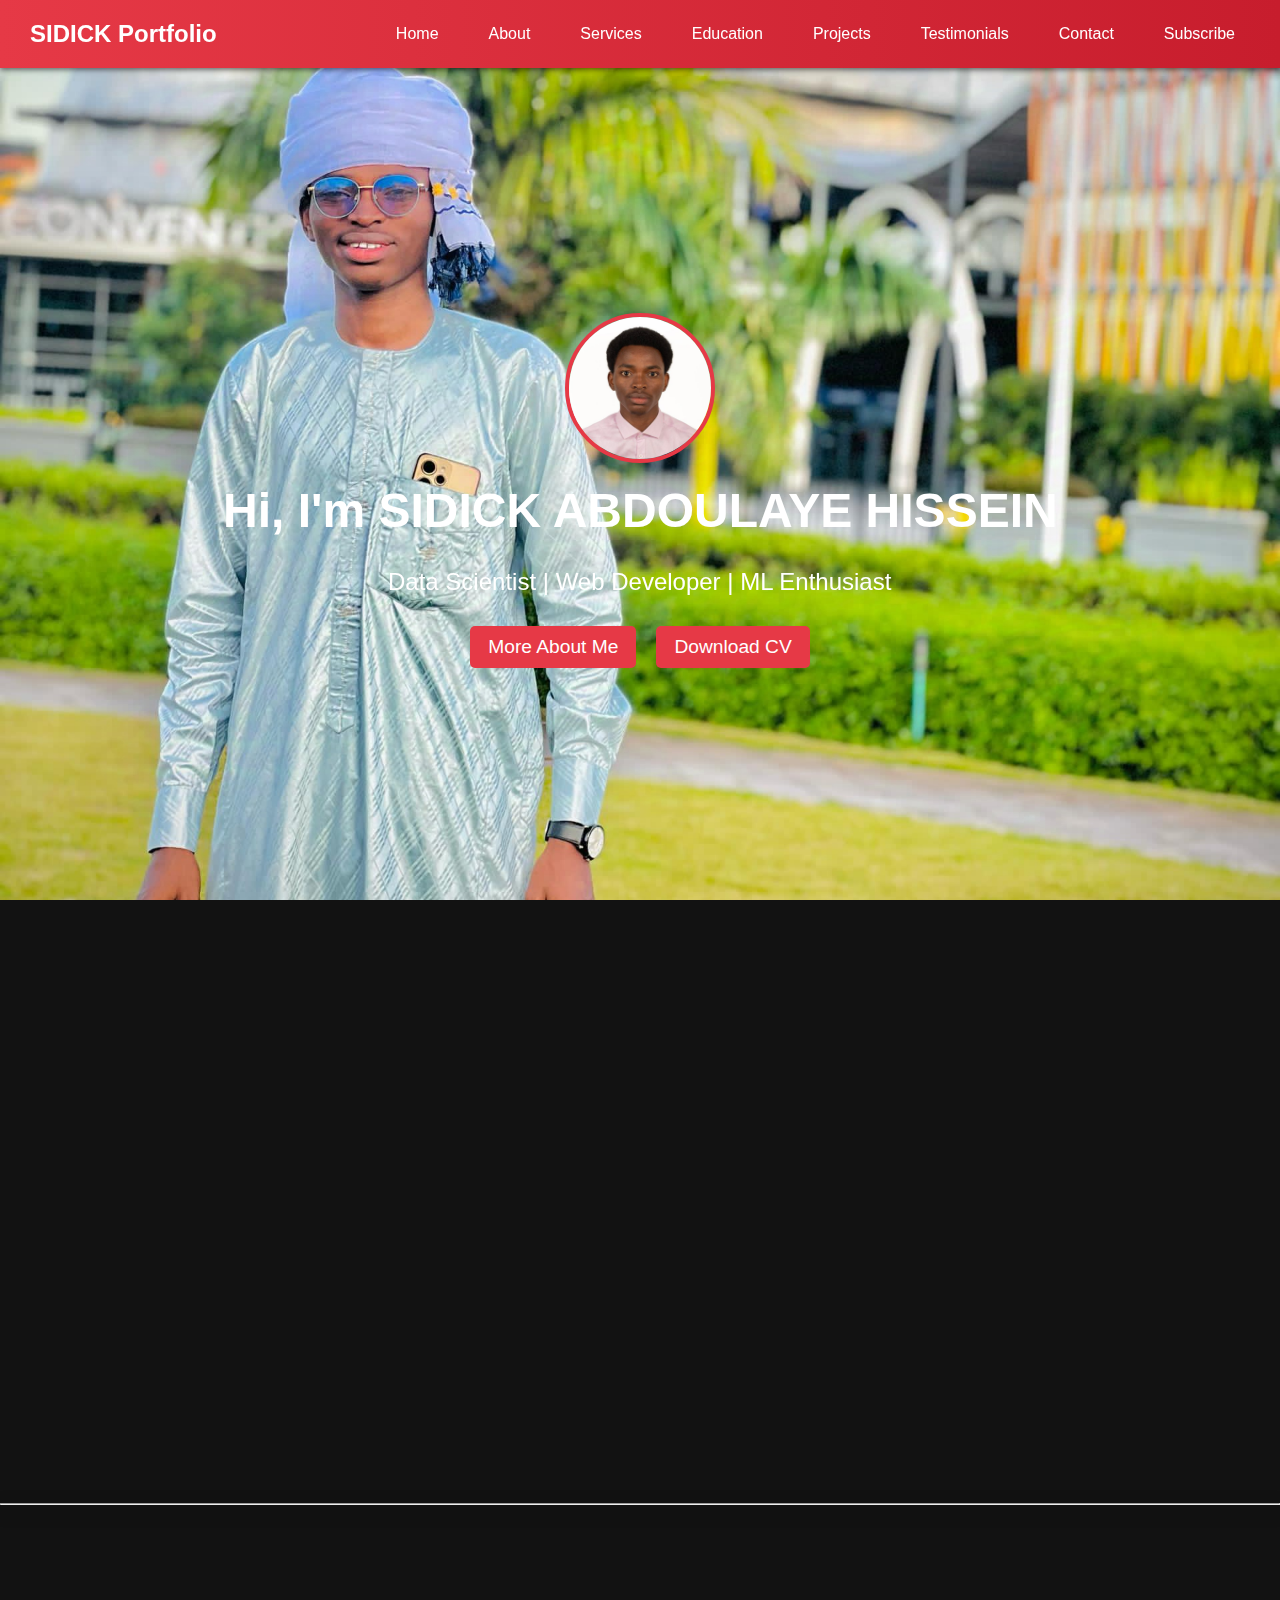
<file: index.html>
<!DOCTYPE html>
<html lang="en">
<head>
    <meta charset="UTF-8">
    <meta name="viewport" content="width=device-width, initial-scale=1.0">
	<link rel="icon" type="image/png" href="Images/S108.png" sizes="16x16">
	<link rel="apple-touch-icon" href="Images/S108.png">
    <title>SIDICK ABDOULAYE HISSEIN - Portfolio</title>
    <style>
        /* General Styles */
        * {
            margin: 0;
            padding: 0;
            box-sizing: border-box;
        }
        body {
            font-family: 'Arial', sans-serif;
            background-color: #121212;
            color: #ffffff;
            margin: 0;
            overflow-x: hidden;
        }
        /* Navbar Styles */
        .navbar {
            position: fixed;
            top: 0;
            width: 100%;
            background: linear-gradient(90deg, #e63946, #c71d2d);
            display: flex;
            justify-content: space-between;
            align-items: center;
            padding: 15px 30px;
            z-index: 1000;
            box-shadow: 0 2px 5px rgba(0, 0, 0, 0.5);
        }
        .navbar h1 {
            font-size: 1.5rem;
            color: #ffffff;
        }
        .nav-links {
            display: flex;
            gap: 20px;
        }
        .nav-links a {
            color: #ffffff;
            text-decoration: none;
            font-size: 1rem;
            padding: 10px 15px;
            border-radius: 5px;
            transition: background 0.3s, transform 0.3s;
        }
        .nav-links a:hover {
            background: #ffffff;
            color: #e63946;
            transform: scale(1.1);
        }

        /* Menu Toggle Button */
        .menu-toggle {
            display: none;
            font-size: 1.5rem;
            background: none;
            color: #ffffff;
            border: none;
            cursor: pointer;
        }

        /* Responsive Styles */
        @media (max-width: 768px) {
            .menu-toggle {
                display: block;
            }
            .nav-links {
                display: none;
                flex-direction: column;
                background: #333;
                position: absolute;
                top: 60px;
                right: 0;
                width: 200px;
                padding: 10px;
                box-shadow: 0 2px 10px rgba(0, 0, 0, 0.5);
            }
            .nav-links.active {
                display: flex;
            }
        }

        /* Section Styles */
        section {
            padding: 100px 10%;
            text-align: center;
        }
        h2 {
            font-size: 2.5rem;
            margin-bottom: 20px;
            color: #e63946;
        }
        p {
            font-size: 1.1rem;
            margin: 10px 0;
        }

        /* Home Page */
    .home {
        height: 100vh;
        display: flex;
        flex-direction: column;
        justify-content: center;
        align-items: center;
        background-image: url('Images/S10.jpg');
        background-position: center;
        background-size: cover;
        background-repeat: no-repeat;
        color: #fff;
        text-align: center;
        padding-top: 80px;
    }

    /* Responsive styles for home background */
    @media (max-width: 768px) {
        .home {
            background-size:cover;
            background-position: center;
        }
    }
        .home img {
            width: 150px;
            height: 150px;
            border-radius: 50%;
            margin-bottom: 20px;
            border: 4px solid #e63946;
			margin-top: 100px;
        }
        .home h1 {
            font-size: 3rem;
            margin-bottom: 20px;
        }
        .home p {
            font-size: 1.5rem;
            margin-bottom: 30px;
        }
        .home .btn-container {
            display: flex;
            gap: 20px;
        }
        .home .btn {
            padding: 10px 18px;
            font-size: 1.2rem;
            color: #fff;
            background: #e63946;
            border: none;
            border-radius: 5px;
            cursor: pointer;
            text-decoration: none;
            transition: background 0.3s;
        }
        .home .btn:hover {
            background: #c71d2d;
        }

        /* About Section */
        .about {
            background: #000;
            padding: 50px 10%;
        }
        .about-content {
            display: flex;
            flex-direction: column;
            align-items: center;
            gap: 20px;
			text-align:justify;
        }
        .about img {
            width: 200px;
            height: 200px;
            border-radius: 50%;
            border: 5px solid #e63946;
        }
        .about-text {
            max-width: 700px;
            line-height: 1.8;
			color: #ffffff;
        }
		.about-text li{
			font-size: 17px;
			color: #ffffff;
		}
		.content ul li::before {
            content: '+';
            margin-right: 0.5rem;
            color: #b30000;
        }
		.content ul {
            list-style: none;
        }
		.content ul li{
			text-align:justify;
		}
		.line{
			background-color: #b30000;
            box-shadow: 0 5px 15px rgba(0, 0, 0, 0.5);
		}
        /* Services Section */
        .services {
            display: flex;
            justify-content: space-around;
            flex-wrap: wrap;
        }
        .service-card {
            background: #b30000;
            border: 1px solid #333;
            padding: 20px;
            width: 300px;
            margin: 10px;
            border-radius: 8px;
            text-align: center;
            box-shadow: 0 5px 15px rgba(0, 0, 0, 0.5);
            transition: transform 0.3s;
        }
        .service-card:hover {
            transform: translateY(-10px);
        }
        .service-card h3 {
            font-size: 1.5rem;
            margin-bottom: 10px;
			color: orange;
        }
		.service-card button {
			background-color: orangered;
			color: #1a2238;
			padding: 0.5rem 1rem;
			border: none;
			border-radius: 20px;
			cursor: pointer;
			font-size: 0.9rem;
			transition: background-color 0.3s ease;
		}
		.service-card button:hover {
			background-color: #009966;
		}
		.service-card:hover {
			transform: translateY(-5px);
			box-shadow: 0 6px 10px rgba(0, 0, 0, 0.15);
		}
		.service-card a{
			text-decoration: none;
			color: black;
		}
        .A {
            height: 60vh;
            background: url('Images/SA2.jpg') center/cover no-repeat;
            display: flex;
            justify-content: center;
            align-items: center;
           
        }
		.A:hover{
			background: url('Images/SA3.jpg') center/cover no-repeat;
			transition: .7s;
		}
		.A img {
			margin-right: 40%;
		}

        /* Projects Section */
        .projects {
            background: #0f0f0f;
            padding: 100px 10%;
        }
        .projects-grid {
            display: grid;
            grid-template-columns: repeat(auto-fit, minmax(300px, 1fr));
            gap: 20px;
        }
        .project-card {
            background: #1d1d1d;
            border: 1px solid #333;
            border-radius: 8px;
            padding: 20px;
            box-shadow: 0 5px 15px rgba(0, 0, 0, 0.2);
        }
        .project-card img {
            width: 100%;
            border-radius: 5px;
            margin-bottom: 10px;
        }
        .project-card h3 {
            color: #e63946;
            margin-bottom: 10px;
        }

        /* Testimonials Section */
        .testimonials {
            padding: 100px 10%;
            background: #181818;
        }
        .testimonial {
            text-align: center;
            max-width: 600px;
            margin: 20px auto;
            background: #1d1d1d;
            padding: 20px;
            border-radius: 8px;
            box-shadow: 0 5px 15px rgba(0, 0, 0, 0.2);
        }
        .testimonial p {
            font-style: italic;
        }

        /* Contact Section */
        .contact form {
            display: flex;
            flex-direction: column;
            align-items: center;
            gap: 15px;
            max-width: 600px;
            margin: 0 auto;
        }
        .contact input, .contact textarea {
            width: 100%;
            padding: 10px;
            border: none;
            border-radius: 5px;
            background: #333;
            color: #fff;
            font-size: 1rem;
        }
        .contact button {
            padding: 10px 20px;
            font-size: 1.2rem;
            color: #fff;
            background: #e63946;
            border: none;
            border-radius: 5px;
            cursor: pointer;
            transition: background 0.3s;
        }
        .contact button:hover {
            background: #c71d2d;
        }

        /* Footer */
		footer {
			background-color: #1a2238; /* Dark blue color */
			color: #fff; /* White text */
			padding: 4rem 1rem;
			margin-top: 0rem;
		}
		.footer-container {
			max-width: 1200px;
			margin: 0 auto 1rem;
			display: flex;
			justify-content: space-between;
			align-items: flex-start;
			flex-wrap: wrap;
			gap: 1.5rem;
			margin-top: 2rem;
		}
		.footer-left h3 {
			font-size: 1.5rem;
			margin-bottom: 0.5rem;
		}
		.footer-left p {
			font-size: 1rem;
			margin-bottom: 0.5rem;
		}
		.footer-links ul {
			list-style: none;
			padding: 0;
		}
		.footer-links ul li {
			margin-bottom: 0.5rem;
		}
		.footer-links ul li a {
			color: #fff;
			text-decoration: none;
			font-size: 1rem;
		}
		.footer-links ul li a:hover {
			color: #00cc99; /* Highlight color */
			text-decoration: underline;
		}
		.footer-socials a {
			margin: 0 0.5rem;
			text-decoration: none;
			display: inline-block;
			transition: transform 0.3s ease;
		}
		.footer-socials img {
			width: 25px;
			height: 25px;
		}
		.footer-socials a:hover {
			transform: scale(1.1);
		}
		.footer-socials img:hover {
			filter: invert(80%) sepia(40%) saturate(300%) hue-rotate(120deg); /* Green hover effect */
		}
		.services img {
            max-width: 45%;
            border-radius: 10px;
			width: 40%;
        }


/* Media Queries for Tablets and Small Laptops */
		@media (max-width: 768px) {
			.services {
				flex-direction: row;
				padding: 1rem; /* Minimal padding for smaller devices */
			}
			.service-card {
				flex: 1 1 calc(50% - 1rem); /* Two cards per row */
				margin-bottom: 1rem; /* Add spacing at the bottom of each card */
				
			}
			.service-card p{
				text-align:justify;
			}
		}
        #backToTop {
            padding: 10px;
            font-size: 14px;
            background-color: #007BFF;
            color: white;
            border: none;
            border-radius: 5px;
            cursor: pointer;
        }
		#backToTop:hover{
			background-color: orangered;
		}
		.news-container::-webkit-scrollbar {
			height: 8px; /* Horizontal scrollbar height */
		}
		.news-container::-webkit-scrollbar-thumb {
			background-color: #4CAF50;
			border-radius: 10px;
		}
		.news-container::-webkit-scrollbar-track {
			background: #f4f4f4;
		}
		.news-container {
			display: flex;
			overflow-x: auto;
			padding: 20px;
			gap: 20px;
			white-space: nowrap;
		}
		.news-card {
			background: white;
			width: 250px;
			height: 330px;
			border-radius: 10px;
			box-shadow: 0 4px 8px rgba(0, 0, 0, 0.1);
			text-align: center;
			padding: 10px;
			box-sizing: border-box;
			display: inline-block; /* Treat cards as inline elements */
			overflow: hidden;
		}
		.news-card img {
			text-align: center;
			padding: 10px;
			width: 80%;
			height: 100px;
			border-bottom: 1px solid #ddd;
			object-fit: cover;
			margin: 10px auto;
			display: block;
		}
		.news-card h2 {
			font-size: 16px;
			margin: 10px 0;
			color: #333;
		}
		.news-card p {
			font-size: 14px;
			color: #000;
			line-height: 1.6;
			margin: 1px 0;
			white-space: normal;
			overflow: hidden;
			text-overflow: ellipsis;
		}

[os-animation] {
    opacity: 0;
}

[os-animation].animated {
    opacity: 1;
    animation-duration: 1s;
    animation-fill-mode: both;
}

/* Animation fadeInUp */
@keyframes fadeInUp {
    from {
        opacity: 0;
        transform: translate3d(0, 40px, 0);
    }
    to {
        opacity: 1;
        transform: translate3d(0, 0, 0);
    }
}

[os-animation="fadeInUp"].animated {
    animation-name: fadeInUp;
}

/* Animation fadeIn */
@keyframes fadeIn {
    from {
        opacity: 0;
    }
    to {
        opacity: 1;
    }
}

[os-animation="fadeIn"].animated {
    animation-name: fadeIn;
}

/* Animation fadeLeft */
@keyframes fadeLeft {
    from {
        opacity: 0;
        transform: translate3d(-100px, 0, 0);
    }
    to {
        opacity: 1;
        transform: translate3d(0, 0, 0);
    }
}

[os-animation="fadeLeft"].animated {
    animation-name: fadeLeft;
}

/* Animation fadeRight */
@keyframes fadeRight {
    from {
        opacity: 0;
        transform: translate3d(100px, 0, 0);
    }
    to {
        opacity: 1;
        transform: translate3d(0, 0, 0);
    }
}

[os-animation="fadeRight"].animated {
    animation-name: fadeRight;
}

[os-animation] {
    will-change: opacity, transform;
}

	</style>
</head>
<body>
    <!-- Navbar -->
    <div class="navbar">
        <h1>SIDICK Portfolio</h1>
        <button class="menu-toggle" id="menu-toggle">☰</button>
        <div class="nav-links" id="nav-links">
            <a href="#home">Home</a>
            <a href="#about">About</a>
            <a href="#services">Services</a>
			<a href="#education">Education</a>
            <a href="#projects">Projects</a>
            <a href="#testimonials">Testimonials</a>
            <a href="#contact">Contact</a>
			<a href="register.html">Subscribe</a>
        </div>
    </div>

    <!-- Home Section -->
    <section id="home" class="home">
        <img src="Images/phote.jpeg" alt="Profile Picture">
        <h1 os-animation="fadeInUp">Hi, I'm SIDICK ABDOULAYE HISSEIN</h1>
        <p os-animation="fadeInUp">Data Scientist | Web Developer | ML Enthusiast</p>
        <div class="btn-container">
            <a href="sidick.html" class="btn">More About Me</a>
            <a href="cv.pdf" class="btn" download>Download CV</a>
        </div>
    </section>

    <!-- About Section -->
    <section id="about" class="about" os-animation="fadeInUp">
        <h2>About Me</h2>
        <div class="about-content" os-animation="fadeInUp">
            <img src="Images/phote2.jpeg" alt="About Picture" os-animation="fadeInUp">
            <p class="about-text" os-animation="fadeInUp">I am SIDICK ABDOULAYE HISSEIN, a Chadian student in Kigali, Rwanda, pursuing a degree in Computer Science Data Science at kigali Independent University (ULK), currently in my second year.</p>
            <p class="about-text" os-animation="fadeInUp">I speak French, Arabic, and English(50%). In my free time, I enjoy going out drinking coffee and spending quality time with friends.</p>
        </div>
    </section>
	<hr class="line">

    <!-- Services Section -->
    <section id="services" os-animation="fadeInUp">
        <h2>Services</h2>
        <div class="services" os-animation="fadeInUp">
            <div class="service-card" os-animation="fadeInUp">
                <h3 os-animation="fadeInUp">Data Analysis</h3>
                <p os-animation="fadeInUp">Transforming data into actionable insights.</p>
            </div>
            <div class="service-card" os-animation="fadeInUp">
                <h3 os-animation="fadeInUp">Web Development</h3>
                <p os-animation="fadeInUp">Creating dynamic and responsive websites.</p>
            </div>
            <div class="service-card" os-animation="fadeInUp">
                <h3 os-animation="fadeInUp">Machine Learning</h3>
                <p os-animation="fadeInUp">Building predictive models to solve problems.</p>
            </div>
        </div>
    </section>

	<section id="education" class="about" os-animation="fadeInUp">
		<h2 os-animation="fadeInUp">Education</h2>
        <div class="content" os-animation="fadeInUp">
			<img src="Images/photo.jpeg" alt="Education" loading="lazy" os-animation="fadeInUp">
            <ul class="about-text" os-animation="fadeInUp">
                <li os-animation="fadeInUp">Attestation Provisoire d'Admission au BEF - BEFA, August 2020, Bokoro (Chad)</li>
                <li os-animation="fadeInUp">Certificat d'Admission Baccaleaureat de l'Enseigment Secondaire General, July 2023, Abeche (Chad), Mention: Assez-bien</li>
                <li os-animation="fadeInUp">English Certificate from WIBENA Center, Kigali, obtained on August 5, 2024</li>
                <li os-animation="fadeInUp">Training Certificate: Participated in "Rwanda, a Development Model for a New Departure towards the Emergence of Africa," organized by OPPRC on June 19, 2024</li>
                <li os-animation="fadeInUp">Certificate of Participation in PMLTR Event (Best Chadian Winner Prize in Rwanda), organized by OETIIR</li>
            </ul>
        </div>
    </section>

    <!-- Projects Section -->
    <section id="projects" class="projects" os-animation="fadeInUp">
        <h2 os-animation="fadeInUp">Projects</h2>
        <div class="projects-grid" os-animation="fadeInUp">
            <div class="project-card" os-animation="fadeInUp">
                <img src="Images/S12.jpg" alt="Project 1" os-animation="fadeInUp">
                <h3 os-animation="fadeInUp">Project 1</h3>
                <p os-animation="fadeInUp">As a student, I am continually working on academic projects and exploring real-world applications in Computer Science Data Science.</p>
            </div>
            <div class="project-card" os-animation="fadeInUp">
                <img src="Images/phote5.jpeg" alt="Project 2" os-animation="fadeInUp">
                <h3 os-animation="fadeInUp">Project 2</h3>
                <p os-animation="fadeInUp">My focus is on enhancing skills through practical experience and teamwork.</p>
            </div>
        </div>
    </section>

    <!-- Testimonials Section -->
    <section id="testimonials" class="testimonials">
        <h2 os-animation="fadeInUp">Testimonials</h2>
        <div class="testimonial" os-animation="fadeInUp">
            <p os-animation="fadeInUp">"SIDICK is a phenomenal data scientist and web developer. His dedication to his craft is unmatched!"</p>
            <p os-animation="fadeInUp">- Client Name</p>
        </div>
        <div class="testimonial" os-animation="fadeInUp">
            <p os-animation="fadeInUp">"Working with SIDICK was an amazing experience. He always delivers quality work on time!"</p>
            <p os-animation="fadeInUp">- Client Name</p>
        </div>
    </section>
	<div class="news-container" os-animation="fadeInUp">
		<div class="news-section" os-animation="fadeInUp">
			<div class="news-card" os-animation="fadeInUp">
				<img src="Images/H4.png" alt="Hamit Ahmad's photo1" loading="lazy" os-animation="fadeInUp">
				<p os-animation="fadeInUp"><span>“</span>N'essayez pas de devenir un homme qui a du succès. Essayez de devenir un homme qui a de la valeur.<span>”</span></p><br>
				<p os-animation="fadeInUp"><span>“</span> Don't try to become a successful man.Try to become a man of value.<span>”</span></p>
			</div>
			<div class="news-card" os-animation="fadeInUp">
				<img src="Images/H3.png" alt="Nariman Osman's photo1" loading="lazy" os-animation="fadeInUp">
				<p os-animation="fadeInUp"><span>“</span> The goal of Education is the advancement of knowledge and the dissemination of truth.<span>”</span></p><br>
				<p os-animation="fadeInUp"><span>“</span> Le but de l'éducation est l'avancement des connaissances et la diffusion de la vérité.<span>”</span></p>
			</div>
			<div class="news-card" os-animation="fadeInUp">
				<img src="Images/H2.png" alt="Sidick Abdoulaye's photo1" loading="lazy" os-animation="fadeInUp">
				<p os-animation="fadeInUp"><span>“</span> A scientific mistake can kill people, but a cultural mistake can kill generations!<span>”</span></p><br>
				<p os-animation="fadeInUp"><span>“</span> Une erreur scientifique peut tuer des personnes, mais une erreur culturelle peut tuer des générations!<span>”</span></p>
			</div>
			<div class="news-card" os-animation="fadeInUp">
				<img src="Images/H1.png" alt="Saleh Ali's photo1" loading="lazy" os-animation="fadeInUp">
				<p os-animation="fadeInUp"><span>“</span> Logic will take you from point A to B, Imagination and Audacity will take you wherever you want to go.<span>”</span></p><br>
				<p os-animation="fadeInUp"><span>“</span>La logique vous conduira d'un point A à pont B, l'Imagination et l'Audace vous conduiront où vous le désirez.<span>”</span></p>
			</div>
			<div class="news-card" os-animation="fadeInUp">
				<img src="Images/H4.png" alt="Hamit Ahmad's photo1" loading="lazy" os-animation="fadeInUp">
				<p os-animation="fadeInUp"><span>“</span>N'essayez pas de devenir un homme qui a du succès. Essayez de devenir un homme qui a de la valeur.<span>”</span></p><br>
				<p os-animation="fadeInUp"><span>“</span> Don't try to become a successful man. Try to become a man of value.<span>”</span></p>
			</div>
			<div class="news-card" os-animation="fadeInUp">
				<img src="Images/H3.png" alt="Nariman Osman's photo1" loading="lazy" os-animation="fadeInUp">
				<p os-animation="fadeInUp"><span>“</span> The goal of Education is the advancement of knowledge and the dissemination of truth.<span>”</span></p><br>
				<p os-animation="fadeInUp"><span>“</span> Le but de l'éducation est l'avancement des connaissances et la diffusion de la vérité.<span>”</span></p>
			</div>
			<div class="news-card" os-animation="fadeInUp">
				<img src="Images/H2.png" alt="Sidick Abdoulaye's photo1" loading="lazy" os-animation="fadeInUp">
				<p os-animation="fadeInUp"><span>“</span> A scientific mistake can kill people, but a cultural mistake can kill generations!<span>”</span></p><br>
				<p os-animation="fadeInUp"><span>“</span> Une erreur scientifique peut tuer des personnes, mais une erreur culturelle peut tuer des générations!<span>”</span></p>
			</div>
			<div class="news-card" os-animation="fadeInUp">
				<img src="Images/H1.png" alt="Saleh Ali's photo1" loading="lazy" os-animation="fadeInUp">
				<p os-animation="fadeInUp"><span>“</span> Logic will take you from point A to B, Imagination and Audacity will take you wherever you want to go.<span>”</span></p><br>
				<p os-animation="fadeInUp"><span>“</span>La logique vous conduira d'un point A à pont B, l'Imagination et l'Audace vous conduiront où vous le désirez.<span>”</span></p>
			</div>
		</div>
	</div>
	
	<div class="services" os-animation="fadeInUp">
    <div class="service-card" os-animation="fadeInUp">
        <img src="Images/SA1.jpg" alt="Hamit Ahmad's photo" loading="lazy" os-animation="fadeInUp">
        <h3 os-animation="fadeInUp">HAHIT  AHMAD<br>BRAHIM</h3>
        <p os-animation="fadeInUp">Chadian student in Rwanda in computer science data science in second year at kigali Independent University (ULK).</p>
		<p os-animation="fadeInUp">Étudiant tchadien au Rwanda en informatique science des données en deuxième année à l'Université Libre de Kigali (ULK).</p>
        <button os-animation="fadeInUp"><a href="index1.html" os-animation="fadeInUp">More about HAMIT</a></button>
    </div>
    <div class="service-card" os-animation="fadeInUp">
        <img src="Images/SS1.jpg" alt="Nariman Osman's photo" loading="lazy" os-animation="fadeInUp">
        <h3 os-animation="fadeInUp">NARIMAN  OSMAN<br>ROBO</h3>
        <p os-animation="fadeInUp">Sudanese student in Rwanda in computer science data science in second year at kigali Independent University (ULK).</p>
		<p os-animation="fadeInUp">Étudiant soudanais au Rwanda en informatique science des données en deuxième année à l'Université Libre de Kigali (ULK).</p>
        <button os-animation="fadeInUp"><a href="#home" os-animation="fadeInUp">More about NARIMAN</a></button>
    </div>
    <div class="service-card" os-animation="fadeInUp">
        <img src="Images/SS7.jpg" alt="Sidick Abdoulaye's photo" loading="lazy" os-animation="fadeInUp">
        <h3 os-animation="fadeInUp">SIDICK  ABDOULAYE<br>HISSEIN</h3>
        <p os-animation="fadeInUp">Chadian student in Rwanda in computer science data science in second year at kigali Independent University (ULK).</p>
		<p os-animation="fadeInUp">Étudiant tchadien au Rwanda en informatique science des données en deuxième année à l'Université Libre de Kigali (ULK).</p>
        <button os-animation="fadeInUp"><a href="education.html" os-animation="fadeInUp">More about SIDICK</a></button>
    </div>
    <div class="service-card" os-animation="fadeInUp">
        <img src="Images/SS6.jpg" alt="Saleh Ali's photo" loading="lazy" os-animation="fadeInUp">
        <h3 os-animation="fadeInUp">SALEH  ALI <br> MAHMOUD</h3>
        <p os-animation="fadeInUp"> Chadian student in Rwanda in social science in second year at kigali Independent University (ULK).</p>
		<p os-animation="fadeInUp">Étudiant tchadien au Rwanda en science sociale en deuxième année à l'Université Libre de Kigali (ULK).</p>
        <button os-animation="fadeInUp"><a href="#home" os-animation="fadeInUp">More about SALEH</a></button>
    </div>
	</div>
	<div class="A" os-animation="fadeInUp">
		<img src="Images/S108-removebg-preview.png" alt="Dog walking" loading="lazy" os-animation="fadeInUp">
	</div>

    <!-- Contact Section -->
    <section id="contact" os-animation="fadeInUp">
        <h2 os-animation="fadeInUp">Contact Me</h2>
        <p os-animation="fadeInUp">Feel free to get in touch with me for collaborations or inquiries.</p>
        <div class="contact" os-animation="fadeInUp">
            <form action="https://api.web3forms.com/submit" method="POST" os-animation="fadeInUp">
				<input type="hidden" name="access_key" value="1d655107-922a-4d7c-ac00-2ee2388cf573">
                <input type="text" name="name" placeholder="Your Name" required>
                <input type="email" name="email" placeholder="Your Email" required>
                <textarea name="message" rows="5" placeholder="Your Message" required></textarea>
                <button type="submit">Send Message</button>
            </form>
        </div>
    </section>

    <!-- Footer -->
	<footer os-animation="fadeInUp">
    <div class="footer-container" os-animation="fadeInUp">
        <div class="footer-left" os-animation="fadeInUp">
            <h3>Enjoy My Portfolio</h3>
            <p>Craft unique projects and experiences in computer science data science.  
            I aim to build real-world solutions with innovation and dedication.</p>
            <p>No coding skills required to understand or explore!</p>
        </div>
        <div class="footer-links" os-animation="fadeInUp">
            <ul>
                <li><a href="#home">Home</a></li>
				<li><a href="#about">About</a></li>
				<li><a href="#services">Services</a></li>
                <li><a href="#education">Education</a></li>
                <li><a href="#projects">Projects</a></li>
				<li><a href="#testimonials">Testimonials</a></li>
                <li><a href="#contact">Contact</a></li>
            </ul>
        </div>
        <div class="footer-socials" os-animation="fadeInUp">
            <a href="https://twitter.com"><img src="Images/S105.png" alt="Twitter"></a>
            <a href="https://www.instagram.com/sidick_abdoulaye_sino"><img src="Images/S106.png" alt="Instagram"></a>
            <a href="https://linkedin.com"><img src="Images/S103.png" alt="LinkedIn"></a>
            <a href="https://www.facebook.com/sidickabdoulaye.sino?mibextid=ZbWKwL"><img src="Images/S104.png" alt="Facebook"></a>
            <a href="https://whatsApp.com"><img src="Images/S107.png" alt="WhatsApp"></a>
        </div>
    </div>
	</footer>
	<script>
        const menuToggle = document.getElementById('menu-toggle');
        const navLinks = document.getElementById('nav-links');

        menuToggle.addEventListener('click', () => {
            navLinks.classList.toggle('active');
        });
    </script>
    <script>
        // Back-to-Top Button Functionality
        document.addEventListener('DOMContentLoaded', () => {
            const backToTopButton = document.createElement('button');
            backToTopButton.id = 'backToTop';
            backToTopButton.textContent = '↑ Top';
            backToTopButton.style.display = 'none';
            backToTopButton.style.position = 'fixed';
            backToTopButton.style.bottom = '20px';
            backToTopButton.style.right = '20px';
            backToTopButton.style.zIndex = '1000';
            document.body.appendChild(backToTopButton);

            // Show the button when scrolling down
            window.addEventListener('scroll', () => {
                if (window.scrollY > 300) {
                    backToTopButton.style.display = 'block';
                } else {
                    backToTopButton.style.display = 'none';
                }
            });

            // Scroll to top when the button is clicked
            backToTopButton.addEventListener('click', () => {
                window.scrollTo({ top: 0, behavior: 'smooth' });
            });
        });
    </script>
	 <script>  
// Sélectionne tous les éléments avec l'attribut os-animation
const elements = document.querySelectorAll('[os-animation]');

const observer = new IntersectionObserver((entries, observer) => {
    entries.forEach(entry => {
        if (entry.isIntersecting) {
            // Si l'élément devient visible, ajoute la classe 'animated'
            entry.target.classList.add('animated');
            // L'élément est ré-observé chaque fois qu'il devient visible
            // observer.unobserve(entry.target); // Enlève cette ligne si tu veux que l'élément soit réanimé chaque fois qu'il devient visible
        }
    });
}, { threshold: 0.1 }); // Observer quand 10% de l'élément devient visible

// Ajouter l'observateur à chaque élément
elements.forEach(element => {
    observer.observe(element);
});

  </script>
</body>
</html>
</file>
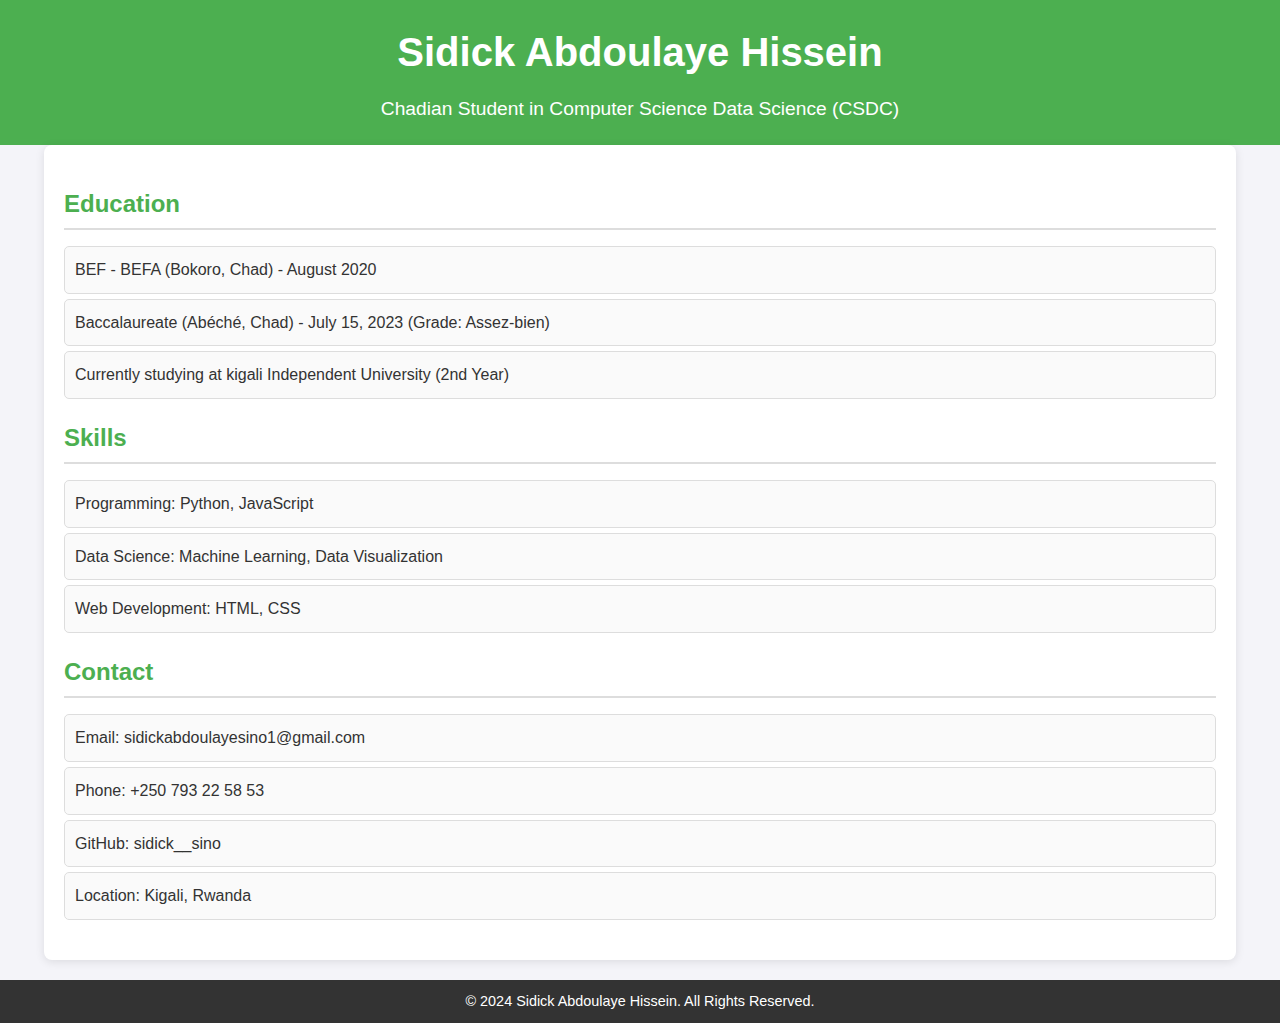
<file: education.html>
<!DOCTYPE html>
<html lang="en">
<head>
    <meta charset="UTF-8">
    <meta name="viewport" content="width=device-width, initial-scale=1.0">
    <title>Sidick's CV</title>
    <style>
        body {
            font-family: Arial, sans-serif;
            line-height: 1.6;
            margin: 0;
            padding: 0;
            background-color: #f4f4f9;
            color: #333;
        }

        header {
            background: #4CAF50;
            color: #fff;
            padding: 20px 0;
            text-align: center;
        }

        header h1 {
            margin: 0;
            font-size: 2.5em;
        }

        header p {
            font-size: 1.2em;
            margin: 10px 0 0;
        }

        .container {
            width: 90%;
            max-width: 1200px;
            margin: auto;
            overflow: hidden;
            padding: 20px;
            background: #fff;
            box-shadow: 0 2px 10px rgba(0, 0, 0, 0.1);
            border-radius: 8px;
        }

        .section {
            margin-bottom: 20px;
        }

        .section h2 {
            color: #4CAF50;
            border-bottom: 2px solid #ddd;
            padding-bottom: 5px;
            margin-bottom: 10px;
        }

        ul {
            list-style-type: none;
            padding: 0;
        }

        ul li {
            margin: 5px 0;
            padding: 10px;
            border: 1px solid #ddd;
            border-radius: 5px;
            background: #fafafa;
        }

        ul li:hover {
            background: #f4f4f9;
        }

        footer {
            background: #333;
            color: #fff;
            text-align: center;
            padding: 10px 0;
            margin-top: 20px;
        }

        footer p {
            margin: 0;
            font-size: 0.9em;
        }

        @media (max-width: 768px) {
            header h1 {
                font-size: 2em;
            }

            header p {
                font-size: 1em;
            }

            .container {
                padding: 10px;
            }
        }
    </style>
</head>
<body>
    <header>
        <h1>Sidick Abdoulaye Hissein</h1>
        <p>Chadian Student in Computer Science Data Science (CSDC)</p>
    </header>

    <div class="container">
        <div class="section">
            <h2>Education</h2>
            <ul>
                <li>BEF - BEFA (Bokoro, Chad) - August 2020</li>
                <li>Baccalaureate (Abéché, Chad) - July 15, 2023 (Grade: Assez-bien)</li>
                <li>Currently studying at kigali Independent University (2nd Year)</li>
            </ul>
        </div>

        <div class="section">
            <h2>Skills</h2>
            <ul>
                <li>Programming: Python, JavaScript</li>
                <li>Data Science: Machine Learning, Data Visualization</li>
                <li>Web Development: HTML, CSS</li>
            </ul>
        </div>

        <div class="section">
            <h2>Contact</h2>
            <ul>
                <li>Email: sidickabdoulayesino1@gmail.com</li>
				<li>Phone: +250 793 22 58 53</li>
                <li>GitHub: sidick__sino</li>
                <li>Location: Kigali, Rwanda</li>
            </ul>
        </div>
    </div>

    <footer>
        <p>&copy; 2024 Sidick Abdoulaye Hissein. All Rights Reserved.</p>
    </footer>
</body>
</html>
</file>
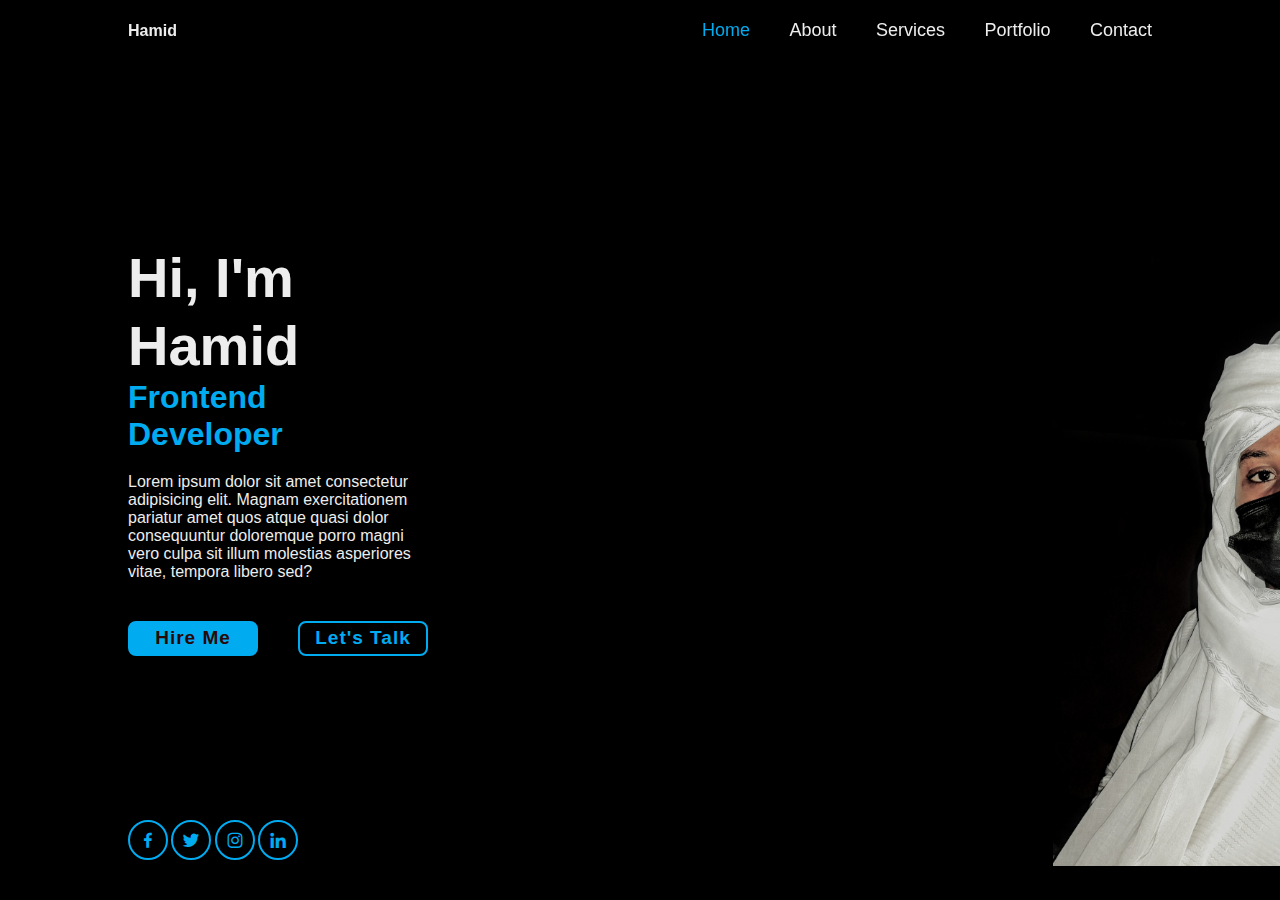
<file: index1.html>
<!DOCTYPE html>
<html lang="en">
<head>
    <meta charset="UTF-8">
    <meta name="viewport" content="width=device-width, initial-scale=1.0">
    <title>Personal portfolio website</title>
    <link rel="stylesheet" href="style.css">
    <link href='https://unpkg.com/boxicons@2.1.4/css/boxicons.min.css' rel='stylesheet'>
</head>
<body>
    <header class="header">
        <a href="#" class="logo">Hamid</a>
        <nav class="navbar">
            <a href="#" class="active">Home</a>
            <a href="#">About</a>
            <a href="#">Services</a>
            <a href="#">Portfolio</a>
            <a href="Qst3.html">Contact</a>
        </nav>
    </header>
    <section class="home">
        <div class="home-content">
            <h1>Hi, I'm Hamid</h1>
            <h3>Frontend Developer</h3>
            <p>Lorem ipsum dolor sit amet consectetur adipisicing elit. Magnam exercitationem pariatur amet quos atque quasi dolor consequuntur doloremque porro magni vero culpa sit illum molestias asperiores vitae, tempora libero sed?</p>
            <div class="btn-box">
                <a href="#">Hire Me</a>
                <a href="#">Let's Talk</a>
            </div>
            
        </div>
        <div class="d">
            <img src="Images/home.jpg" alt="">
        </div>
        <div class="home-sci">
            <a href="#"><i class='bx bxl-facebook'></i></a>
            <a href="#"><i class='bx bxl-twitter'></i></a>
            <a href="#"><i class='bx bxl-instagram'></i></a>
            <a href="#"><i class='bx bxl-linkedin'></i></a>
        </div>
    </section>
</body>
</html>
</file>
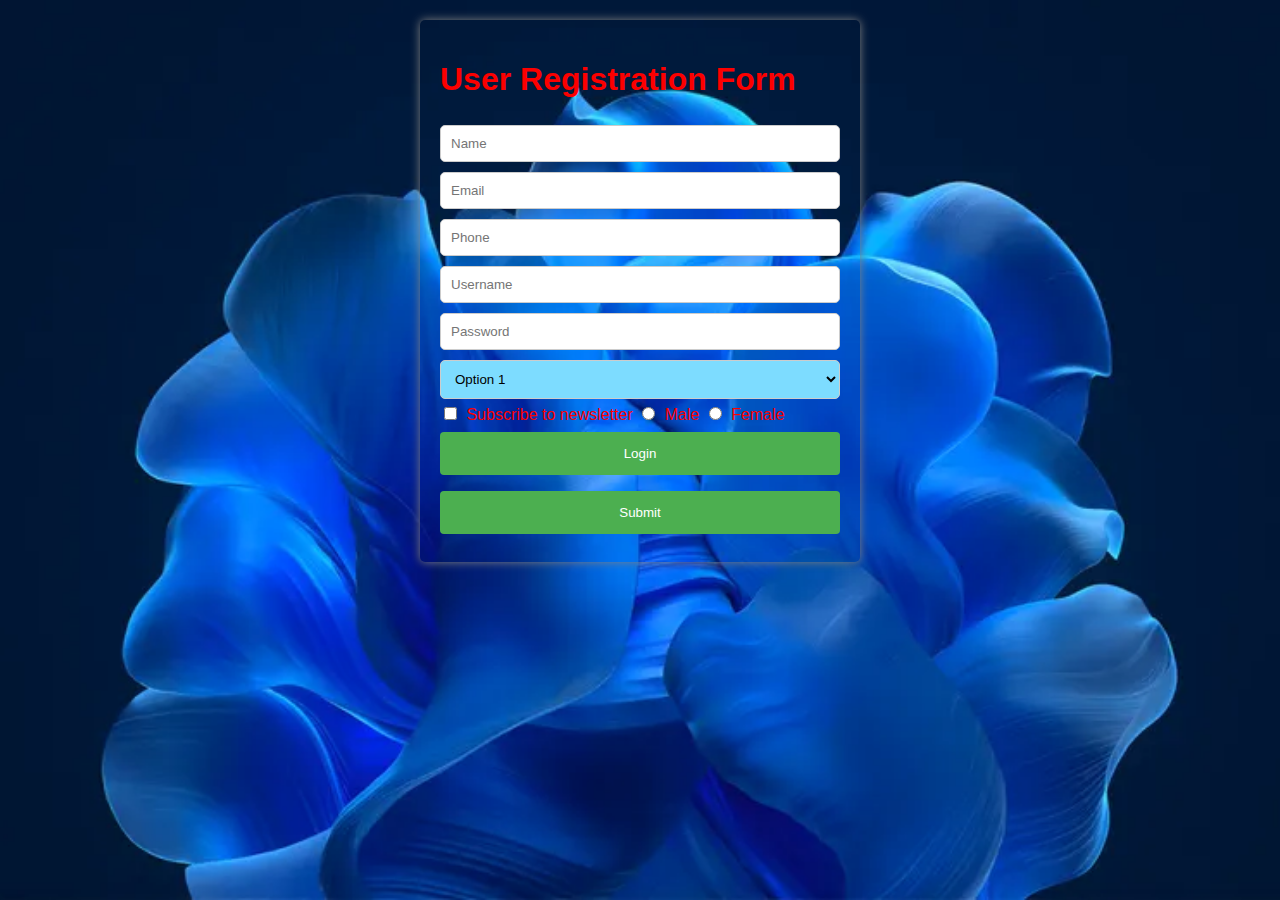
<file: Qst3.html>
<html>
<head>
<meta charset="UTF-8">
<meta name="viewport" content="width=device-width, initial-scale=1.0">
<title>User Registration Form</title>
<style>
    body {
        font-family: Arial, sans-serif;
        background-image: url(/windows--11.webp);
        margin: 0;
        padding: 0;
        transition:center;
        background-size: cover;
        background-position: center;
    }
    form {
        max-width: 400px;
        margin: 20px auto;
        padding: 20px;
        box-shadow: 0 0 10px gray;
        border-radius: 5px;
        box-shadow:#19fd25
    }
    input[type="text"], input[type="email"], input[type="tel"], input[type="password"], select {
        width: 100%;
        padding: 10px;
        margin: 5px 0;
        border: 1px solid #ccc;
        border-radius: 5px;
        box-sizing: border-box;
    }
    input[type="checkbox"], input[type="radio"] {
        margin-right: 5px;
    }
    button {
        width: 100%;
        background-color: #4CAF50;
        color: white;
        padding: 14px 20px;
        margin: 8px 0;
        border: none;
        border-radius: 4px;
        cursor: pointer;
        transition: 0.5s;
    }
    button:hover {
        background-color: #19fd25;
    }
    label:hover{
        color: #00e7fc;
    }
    select:hover{
        color: #b700ff;
        font-size: 15px;
        
    }
    label{
        color: #fc0000;
    }
    h1{
        color: #fc0000;
    }
</style>
</head>
<body>
    <form>
        <h1>User Registration Form</h1>
        <input type="text" placeholder="Name" required>
        <input type="email" placeholder="Email" required>
        <input type="tel" placeholder="Phone" required>
        <input type="text" placeholder="Username" required>
        <input type="password" placeholder="Password" required>
        <select style="background-color: #7ddcff;">
            <option value="option1">Option 1</option>
            <option value="option2">Option 2</option>
            <option value="option3">Option 3</option>
            <option value="option3">None</option>
        </select>
        <label><input type="checkbox"> Subscribe to newsletter</label>
        <label><input type="radio" name="gender"> Male</label>
        <label><input type="radio" name="gender"> Female</label>
        <button type="submit">Login</button>
        <button type="submit">Submit</button>
    </form>
</body>
</html>
</file>
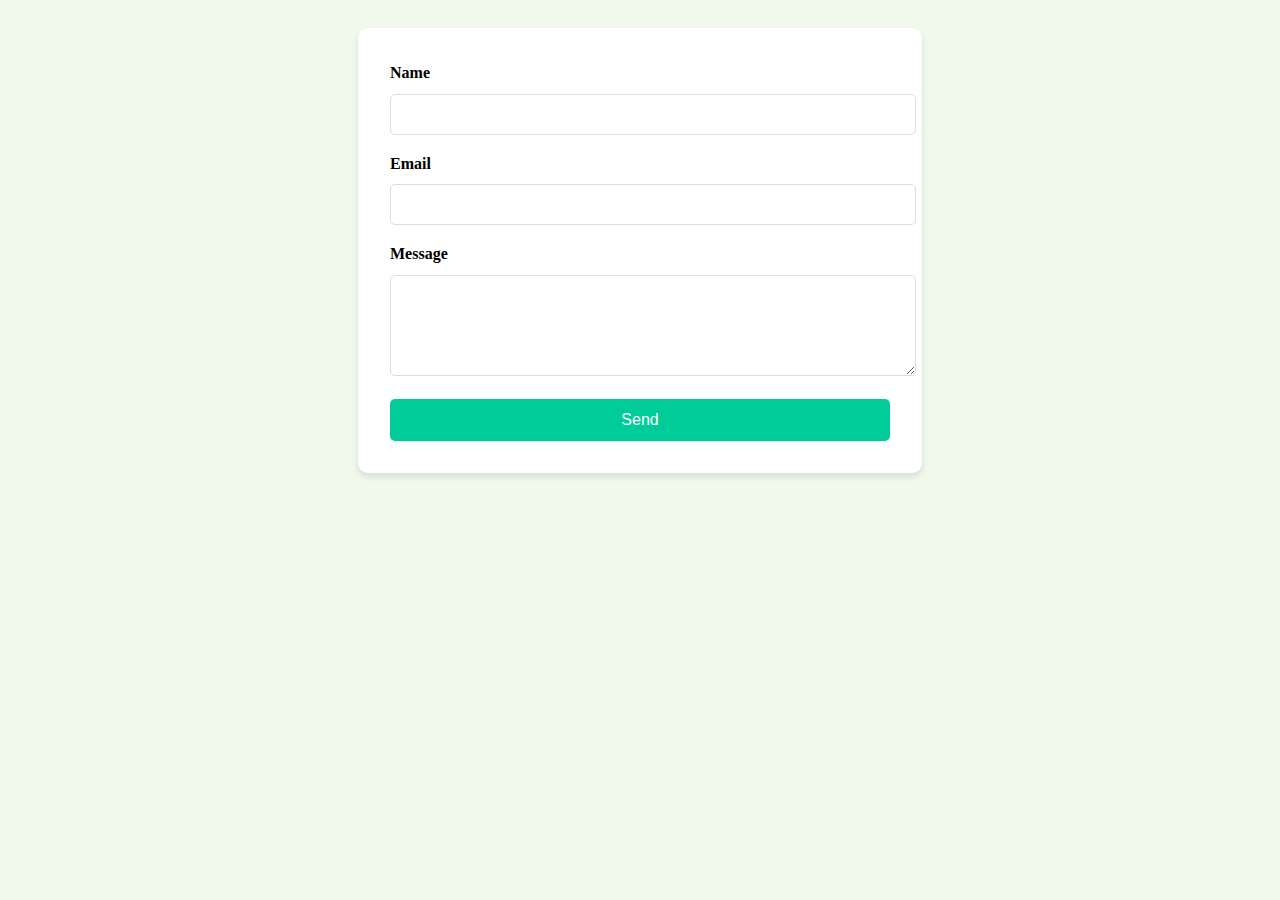
<file: register.html>
<!DOCTYPE html>
<html lang="en">
<head>
    <meta charset="UTF-8">
    <meta name="viewport" content="width=device-width, initial-scale=1.0">
    <title>Subscribe</title>
    <style>
        body {
            font-family: "Times New Roman", serif;
            line-height: 1.6;
            background-color: #f0f9ec;
            color: #000;
            padding: 20px;
        }

        form {
            max-width: 500px;
            margin: 0 auto;
            padding: 2rem;
            background-color: #fff;
            border-radius: 10px;
            box-shadow: 0 4px 6px rgba(0, 0, 0, 0.1);
        }

        form h2 {
            text-align: center;
            color: #00cc99;
        }

        label {
            display: block;
            margin-bottom: 0.5rem;
            font-weight: bold;
        }

        input, textarea {
            width: 100%;
            padding: 0.75rem;
            margin-bottom: 1rem;
            border: 1px solid #ddd;
            border-radius: 5px;
        }

        button {
            width: 100%;
            padding: 0.75rem;
            background-color: #00cc99;
            color: #fff;
            border: none;
            border-radius: 5px;
            font-size: 1rem;
            cursor: pointer;
        }

        button:hover {
            background-color: #009973;
        }
    </style>
</head>
<body>
<form action="/subscribe" method="POST">
    <label for="name">Name</label>
    <input type="text" id="name" name="name" required>

    <label for="email">Email</label>
    <input type="email" id="email" name="email" required>

    <label for="message">Message</label>
    <textarea id="message" name="message" rows="5" required></textarea>

    <button type="submit">Send</button>
</form>

</body>
</html>
</file>
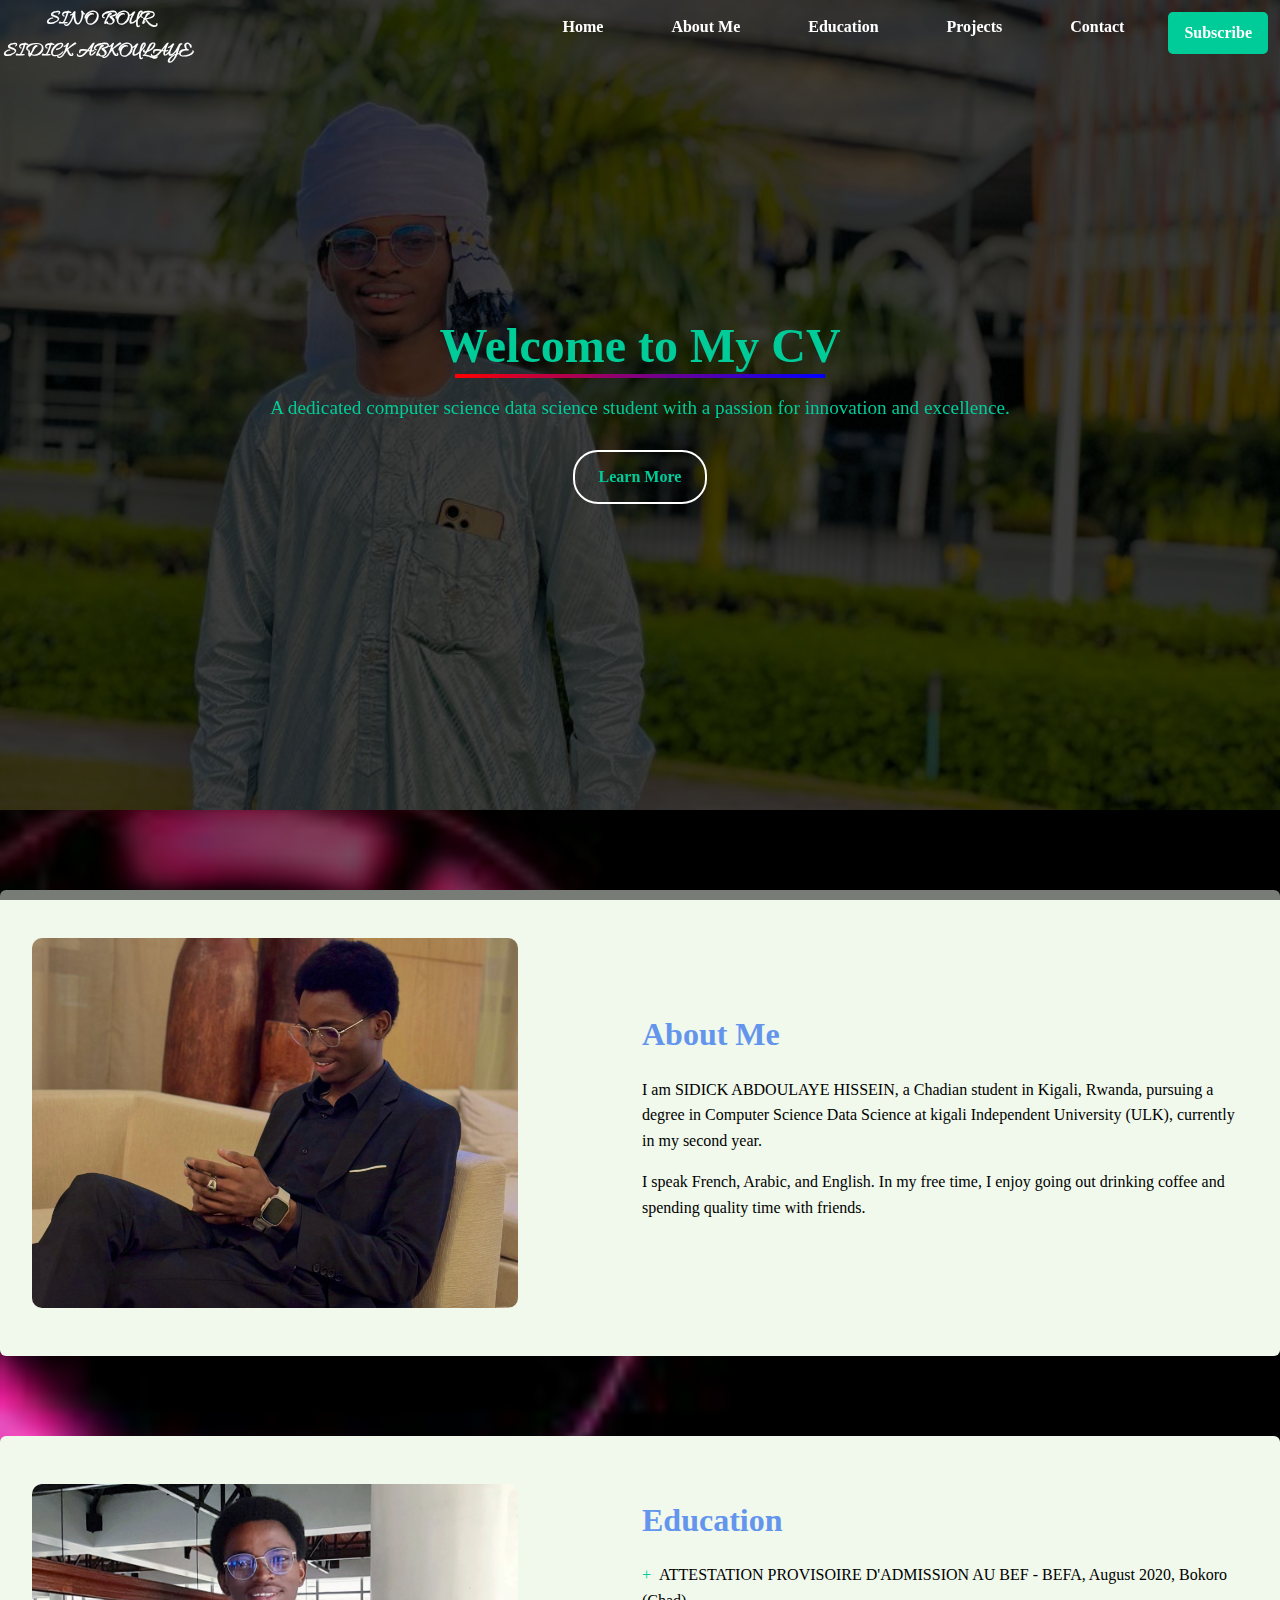
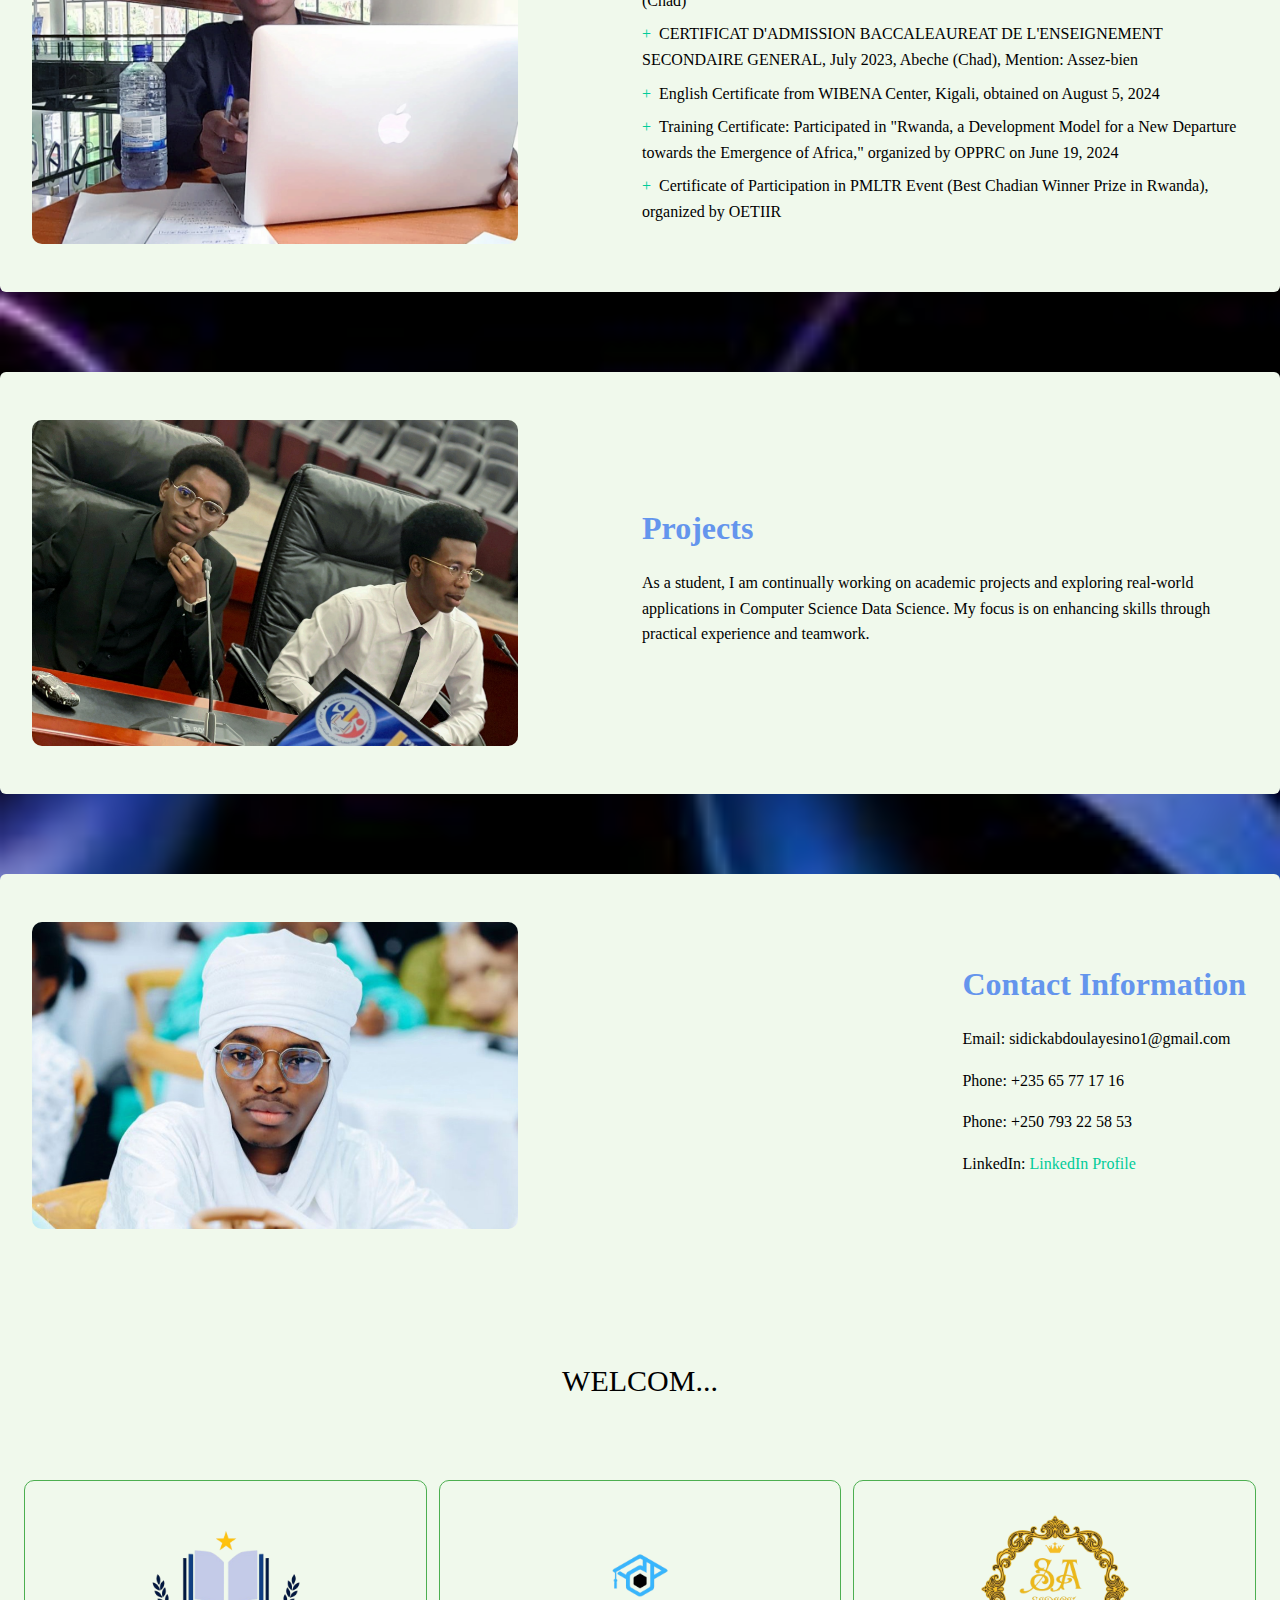
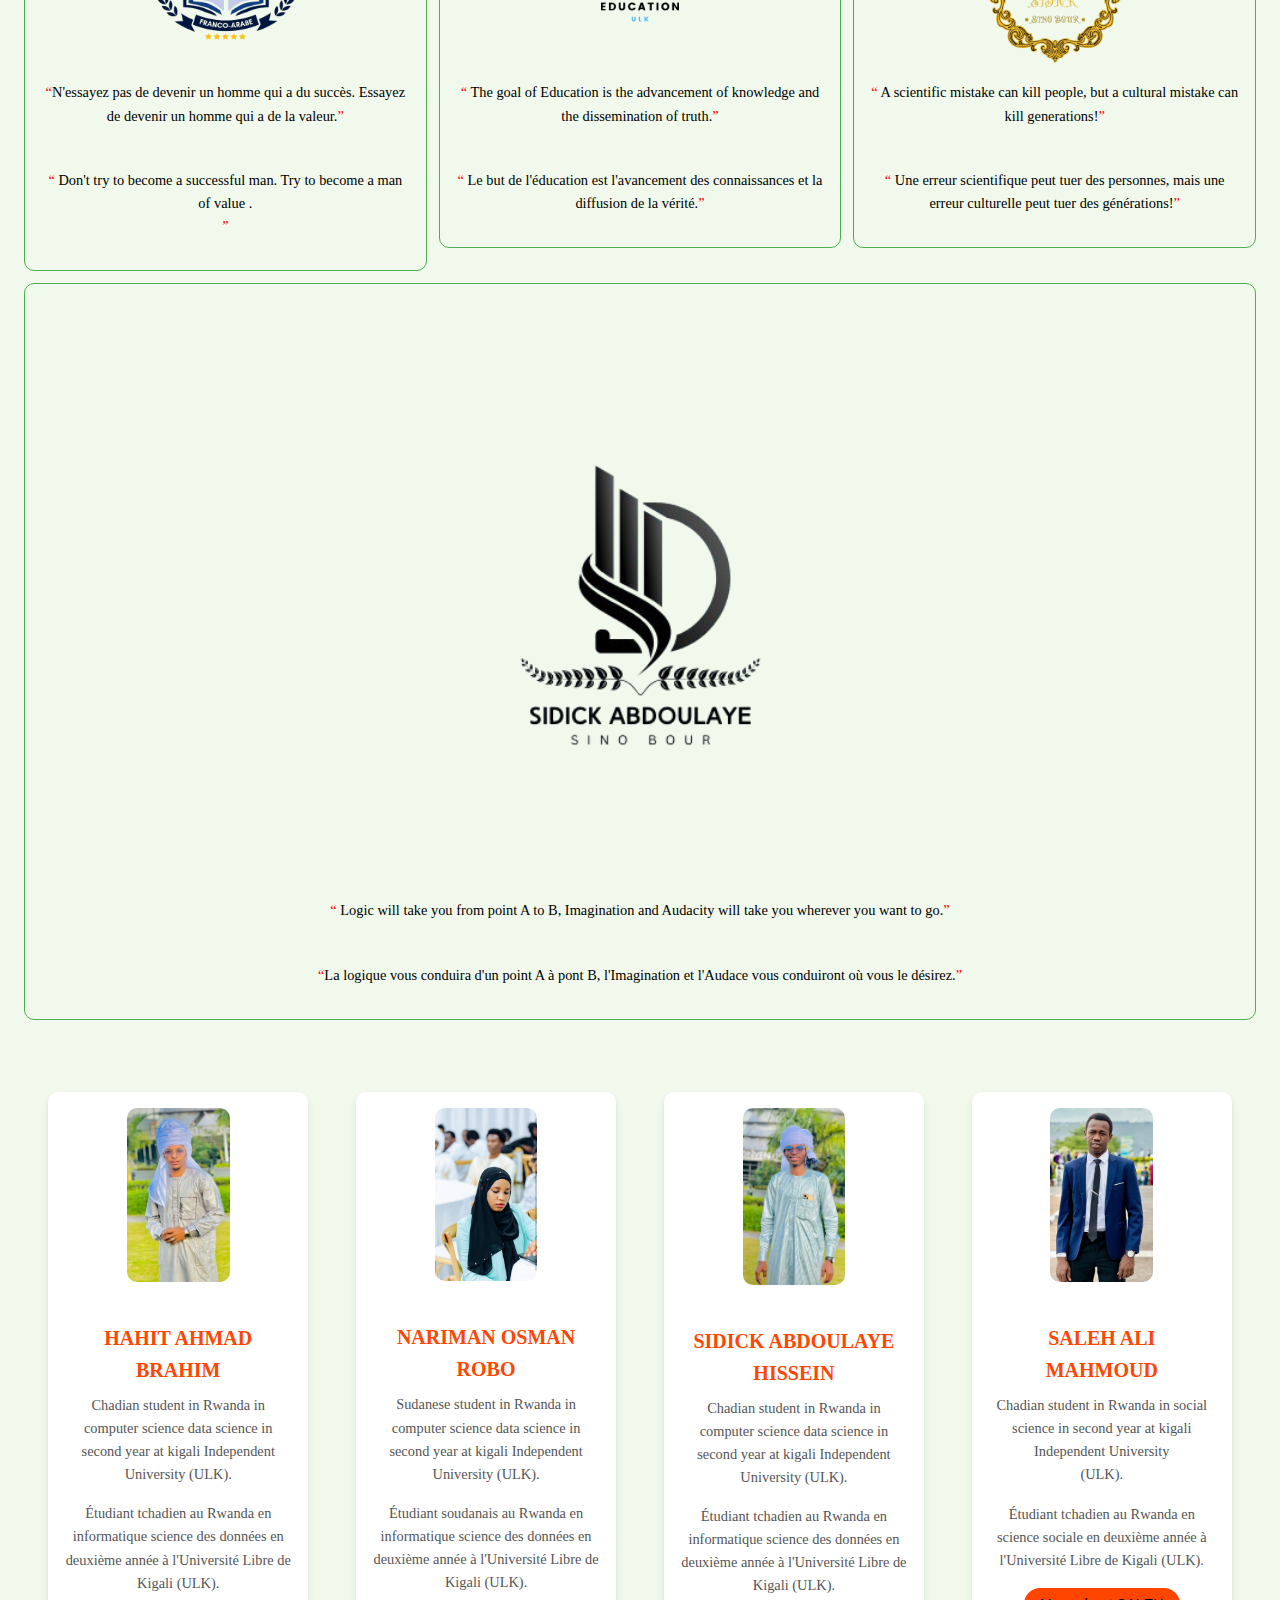
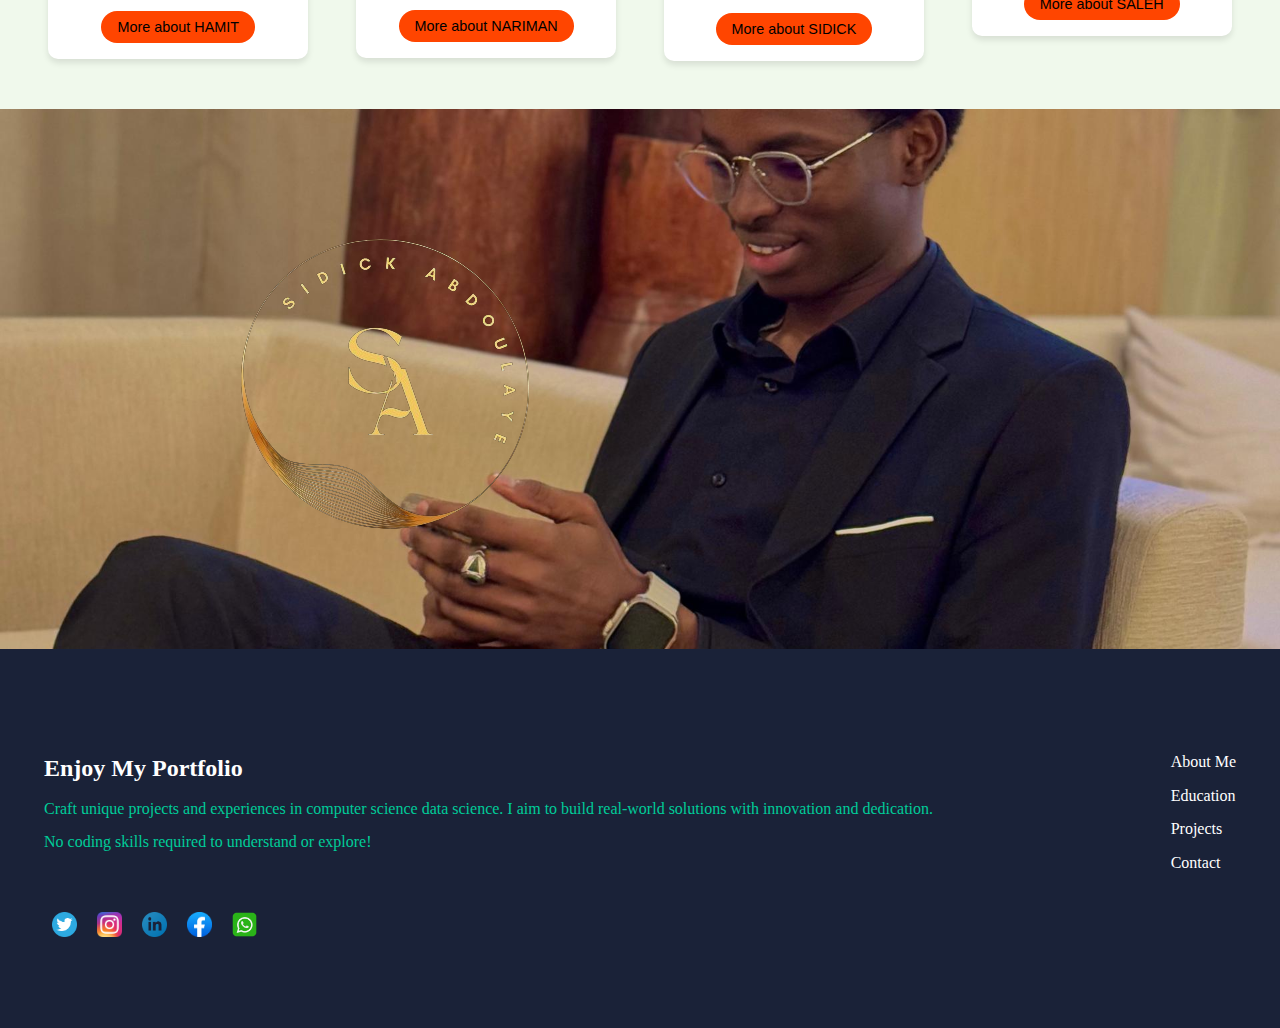
<file: sidick.html>
<!DOCTYPE html>
<html lang="en">
<head>
    <meta charset="UTF-8">
    <meta name="viewport" content="width=device-width, initial-scale=1.0">
	<link href="https://fonts.googleapis.com/css2?family=Allura&display=swap" rel="stylesheet">
    <link rel="icon" type="image/png" href="Images/S108.png" sizes="16x16">
	<link rel="apple-touch-icon" href="Images/S108.png">
    <title>SIDICK ABDOULAYE HISSEIN - CV</title>
    <style>
        body {
            margin: 0;
            font-family: "Times New Roman", serif;
            line-height: 1.6;
            color: #fff;
            background: url('Images/S001.png') center/cover no-repeat;
			overflow-x: hidden;
		}

        div, nav {
            padding: 2px;
        }

        header {
            height: 90vh;
            background: url('Images/SI1.jpg') center/cover no-repeat;
            display: flex;
            flex-direction: column;
            justify-content: center;
            align-items: center;
            text-align: center;
        }
        header::after {
            content: '';
            position: absolute;
            top: 0;
            left: 0;
            width: 100%;
            height: 100%;
            background: rgba(0, 0, 0, 0.5);
            z-index: 1;
        }
        .A {
            height: 60vh;
            background: url('Images/SA3.jpg') center/cover no-repeat;
            display: flex;
            justify-content: center;
            align-items: center;
           
        }
        .A::after {
            content: '';
            position: absolute;
            top: 0;
            left: 0;
            width: 100%;
            height: 90%;
            background: rgba(0, 0, 0, 0.5);
            z-index: 1;
        }
		.A:hover{
			background: url('Images/SA2.jpg') center/cover no-repeat;
			transition: .7s;
		}
		.A img {
			margin-right: 40%;
		}

        header h1 {
            z-index: 2;
            font-size: 3rem;
            margin-bottom: 0.5rem;
        }

        header p {
            z-index: 2;
            font-size: 1.2rem;
            margin-bottom: 1.5rem;
        }

        header a {
            z-index: 2;
            display: inline-block;
            padding: 0.75rem 1.5rem;
            font-size: 1rem;
            color: #000;
            background-color: #fff;
            border-radius: 5px;
            text-decoration: none;
            font-weight: bold;
        }

        nav {
            position: absolute;
            top: 0;
            width: 100%;
            display: flex;
            justify-content: space-between;
            z-index: 2;
        }

        nav .logo {
            font-size: 1.5rem;
            font-weight: bold;
			font-family: 'Allura', cursive;
			color: white;
        }

        nav ul {
            list-style: none;
            display: flex;
            gap: 1.5rem;
        }

        nav ul li {
            display: inline;
        }

        nav ul li a {
            color: #fff;
            text-decoration: none;
            font-size: 1rem;
            font-weight: bold;
            background-color: transparent;
        }

        nav ul li a:hover {
            color: #00cc99;
			text-decoration: none;
        }

        nav ul li:last-child {
            padding-right: 10px;
        }

        nav .subscribe {
            padding: 0.5rem 1rem;
            color: #fff;
            background-color: #00cc99;
            border-radius: 5px;
            text-decoration: none;
            font-size: 1rem;
            font-weight: bold;
			margin-top: 10px;
        }

        nav .subscribe:hover {
            background-color: #009973;
			text-decoration: none;
        }

        section {
            display: flex;
            align-items: center;
            justify-content: space-between;
            padding: 3rem 2rem;
            border-radius: 6px;
            margin: 80px 0;
            max-width: 2000px;
            color: #fff;
			background-color: #f0f9ec;
        }
		
		@media (max-width: 768px) {
    section {
        flex-direction:column; /* Stack the content vertically */
        text-align:justify-all; /* Optional: Center the text */
		margin: 10px 0;
		padding: 5px;
    }
    sectiont .content{
        width: 200%; /* Full width for the text */
		height: auto;
		margin: 0;
    }
}
        section img {
            margin-right: 20px;
            border-radius: 10px;
			width: 40%;
        }
        .services img {
            max-width: 45%;
            border-radius: 10px;
			width: 40%;
        }

        section .content {
            max-width: 50%;
        }
        section h2 {
            font-size: 2rem;
            margin-bottom: 1rem;
        }

        section p {
            font-size: 1rem;
            margin-bottom: 1rem;
			color: #000;
        }

        section ul {
            list-style: none;
            padding: 0;
        }

        section ul li {
            margin-bottom: 0.5rem;
			color: #000;
        }

        section ul li::before {
            content: '+';
            margin-right: 0.5rem;
            color: #00cc99;
        }

        h2 {
            font-family: "Times New Roman", serif;
            font-size: 50%;
            color: cornflowerblue;
        }

        a {
            color: #00cc99;
            text-decoration: none;
        }

        a:hover {
            text-decoration: underline;
        }
		footer {
			background-color: #1a2238; /* Dark blue color */
			color: #fff; /* White text */
			padding: 4rem 1rem;
			margin-top: 0rem;
		}
		.footer-container {
			max-width: 1200px;
			margin: 0 auto 1rem;
			display: flex;
			justify-content: space-between;
			align-items: flex-start;
			flex-wrap: wrap;
			gap: 1.5rem;
			margin-top: 2rem;
		}
		.footer-left h3 {
			font-size: 1.5rem;
			margin-bottom: 0.5rem;
		}
		.footer-left p {
			font-size: 1rem;
			margin-bottom: 0.5rem;
		}
		.footer-links ul {
			list-style: none;
			padding: 0;
		}
		.footer-links ul li {
			margin-bottom: 0.5rem;
		}
		.footer-links ul li a {
			color: #fff;
			text-decoration: none;
			font-size: 1rem;
		}
		.footer-links ul li a:hover {
			color: #00cc99; /* Highlight color */
			text-decoration: underline;
		}
		.footer-socials a {
			margin: 0 0.5rem;
			text-decoration: none;
			display: inline-block;
			transition: transform 0.3s ease;
		}
		.footer-socials img {
			width: 25px;
			height: 25px;
		}
		.footer-socials a:hover {
			transform: scale(1.1);
		}
		.footer-socials img:hover {
			filter: invert(80%) sepia(40%) saturate(300%) hue-rotate(120deg); /* Green hover effect */
		}
		.services {
			display: flex;
			justify-content: space-between;
			align-items: flex-start;
			flex-wrap: wrap;
			gap: 1.5rem;
			padding: 3rem 3rem;
			background-color: #f0f9ec; /* Light green background */
		}
		.service-card {
			background: #fff;
			border-radius: 10px;
			box-shadow: 0 4px 6px rgba(0, 0, 0, 0.1);
			padding: 1rem;
			text-align: center;
			flex: 1;
			max-width: 22%;
			min-width: 250px; /* Adjust for responsiveness */
			display: flex;
			flex-direction: column;
			align-items: center;
			transition: transform 0.3s ease, box-shadow 0.3s ease;
		}
		.service-card:hover{
			background-color: aqua;
			transition: .7s;
		}
		.service-card img {
			width: 200%;
			border-radius: 10px;
			margin-bottom: 2rem;
		}
		.service-card h3 {
			font-size: 1.25rem;
			margin: 0.5rem 0;
			color: orangered;
		}
		.service-card p {
			font-size: 0.9rem;
			color: #555;
			margin-bottom: 1rem;
			flex-grow: 1;
		}
		.service-card button {
			background-color: orangered;
			color: #1a2238;
			padding: 0.5rem 1rem;
			border: none;
			border-radius: 20px;
			cursor: pointer;
			font-size: 0.9rem;
			transition: background-color 0.3s ease;
		}
		.service-card button:hover {
			background-color: #009966;
		}
		.service-card:hover {
			transform: translateY(-5px);
			box-shadow: 0 6px 10px rgba(0, 0, 0, 0.15);
		}
		.service-card a{
			text-decoration: none;
			color: black;
		}
		.services1 {
			display: flex;
			justify-content: space-between;
			align-items: flex-start;
			flex-wrap: wrap;
			gap: 1.5rem;
			padding: 0rem 9rem 9rem 9rem;
			background-color: #f0f9ec; /* Light green background */
		}
		.service-card1 {
			background: transparent;
			border-radius: 10px;
			padding: 1rem;
			text-align: center;
			flex: 1;
			display: flex;
			flex-direction: column;
			align-items: center;
			transition: transform 0.3s ease, box-shadow 0.3s ease;
			height: 30%;
			width: 20%;
			border: 1px solid #4CAF50;
		}
		.service-card1 img {
			width: 50%;
			border-radius: 10px;
		}
		.service-card1:hover{
			background-color: #fff;
			transition: .2s;
			transform: translateY(-10px);
			box-shadow: 0 10px 20px rgba(0, 0, 0, 0.25);
			border: 1px solid red;
		}
		.service-card1 p{
			font-size: 0.9rem;
			color: black;
			margin-bottom: 1rem;
			flex-grow: 1;
		}
		.service-card1 span{
			color: red;
		}
		@media (min-width: 1024px) and (max-width: 1366px) {
			.services1 {
				padding: 1.5rem; /* Reduce padding for smaller laptops */
				gap: 0.75rem; /* Reduce spacing */
			}
			.service-card1 {
				flex: 1 1 calc(30% - 0.75rem); /* Slightly larger cards (3 per row) */
			}
		}

/* Media Queries for Tablets and Small Laptops */
		@media (max-width: 1024px) {
			.services1 {
				flex-direction: row;
				padding: 1rem; /* Minimal padding for smaller devices */
			}
			.service-card1 {
				flex: 1 1 calc(45% - 1rem); /* Two cards per row */
				margin-bottom: 1rem; /* Add spacing at the bottom of each card */
			}
		}

/* Mobile Screens */
		@media (max-width: 768px) {
			.service-card1 {
				flex: 1 1 50%; /* Full width for mobile */
			}
		}
		.content h1,p{
			color: #00cc99;
			position: relative;
		}
		.content1 h1,p{
			color: #00cc99;
			position: relative;
		}
		.content1 h1:after{
			content: "";
			background: linear-gradient(to right, red, blue);
			width: 50%;
			height: 5%;
			position: absolute;
			bottom: 0;
			left: 0;
			margin-left: 25%;
			margin-bottom: 1%;
		}
        .navbar {
            position: fixed;
            width: 100%;
            top: 0;
            left: 0;
            padding: 2px;
            background-color: transparent;
            transition: background-color 0.3s ease;
            color: black;
        }

        .navbar.scrolled {
            background-color: #4CAF50;
        }
		.navbar.scrolled li a{
			color: cyan;
		}
		.navbar.scrolled .logo{
			color: cyan;
		}
		.navbar.scrolled li a:hover{
			color: orangered;
			text-decoration: none;
			transition: .5s;
		}
		.Q {
			padding: 0.75rem 1.5rem;
			font-size: 1rem;
			color: #00cc99; /* White text color */
			background-color: transparent; /* Transparent background */
			border: 2px solid #fff; /* White border */
			border-radius: 25px; /* Rounded corners */
			text-decoration: none; /* Remove underline */
			font-weight: bold; /* Bold text */
			cursor: pointer; /* Show hand cursor */
			transition: all 0.3s ease; /* Smooth hover effects */
		}
		.Q:hover {
			background-color: #00cc99; /* Change to white on hover */
			color: #fff; /* Change text to black on hover */
			transform: scale(1.05); /* Slight zoom effect */
			box-shadow: 0 4px 8px rgba(255, 255, 255, 0.2);
			border: 2px solid #009966;
			text-decoration: none;
		}
		.navbar .logo {
			font-size: 20px;
		}
		.menu {
			display: flex;
			list-style: none;
			gap: 20px;
		}
		.menu li {
			cursor: pointer;
		}
		.hamburger {
			display: none;
			flex-direction: column;
			cursor: pointer;
			margin-right: 20px;
		}
		.hamburger span {
			background: white;
			height: 3px;
			width: 25px;
			margin: 4px 0;
		}
		@media screen and (max-width: 768px) {
			.menu {
				display: none;
				flex-direction: column;
				background-color: black;
				position: absolute;
				top: 50px;
				right: 20px;
				width: 150px;
				border-radius: 8px;
			}
			.menu li {
				padding: 10px;
				text-align: center;
			}
			.menu.active {
				display: flex;
			}
			.hamburger {
				display: flex;
			}
		}

        /* Optional styles for the menu */
        .menu.active {
            display: block;
        }

        /* Add styles for Back-to-Top button */
        #backToTop {
            padding: 10px;
            font-size: 14px;
            background-color: #007BFF;
            color: white;
            border: none;
            border-radius: 5px;
            cursor: pointer;
        }
		#backToTop:hover{
			background-color: orangered;
		}
		*, *::before, *::after {
			box-sizing: border-box;
			margin: 0;
			padding: 0;
		}
		img {
			max-width: 100%;
			height: auto;
		}
		.b{
			background-color: #f0f9ec;
			font-family: cursive;
			font-size: 30px;
			color: black;
			padding-top: 10%;
			text-align: center;
			margin-top: -10%;
			padding-bottom: 4%;
		}
    </style>
</head>
<body>
    <header>
        <nav class="navbar">
            <div class="logo" ><strong>SINO BOUR<br>SIDICK ABKOULAYE</strong></div>
            <ul class="menu">
                <li><a href="#home">Home</a></li>
                <li><a href="#about">About Me</a></li>
                <li><a href="#education">Education</a></li>
                <li><a href="#projects">Projects</a></li>
                <li><a href="#contact">Contact</a></li>
                <li><a href="register.html" class="subscribe">Subscribe</a></li>
            </ul>
			<div class="hamburger" onclick="toggleMenu()">
				<span></span>
				<span></span>
				<span></span>
			</div>
        </nav>
        <div class="content1" id="home">
            <h1>Welcome to My CV</h1>
            <p>A dedicated computer science data science student with a passion for innovation and excellence.</p>
        </div>
		<a href="education.html" class="Q">Learn More</a>
    </header>

    <section id="about">
        <img src="Images/SA6.jpg" alt="About Me" loading="lazy">
        <div class="content">
            <h2>About Me</h2>
            <p>I am SIDICK ABDOULAYE HISSEIN, a Chadian student in Kigali, Rwanda, pursuing a degree in Computer Science Data Science at kigali Independent University (ULK), currently in my second year.</p>
            <p>I speak French, Arabic, and English. In my free time, I enjoy going out drinking coffee and spending quality time with friends.</p>
        </div>
    </section>

    <section id="education">
        <img src="Images/S11.jpg" alt="Education" loading="lazy">
        <div class="content">
            <h2>Education</h2>
            <ul>
                <li>ATTESTATION PROVISOIRE D'ADMISSION AU BEF - BEFA, August 2020, Bokoro (Chad)</li>
                <li>CERTIFICAT D'ADMISSION BACCALEAUREAT DE L'ENSEIGNEMENT SECONDAIRE GENERAL, July 2023, Abeche (Chad), Mention: Assez-bien</li>
                <li>English Certificate from WIBENA Center, Kigali, obtained on August 5, 2024</li>
                <li>Training Certificate: Participated in "Rwanda, a Development Model for a New Departure towards the Emergence of Africa," organized by OPPRC on June 19, 2024</li>
                <li>Certificate of Participation in PMLTR Event (Best Chadian Winner Prize in Rwanda), organized by OETIIR</li>
            </ul>
        </div>
    </section>

    <section id="projects">
        <img src="Images/S12.jpg" alt="Projects" loading="lazy">
        <div class="content">
            <h2>Projects</h2>
            <p>As a student, I am continually working on academic projects and exploring real-world applications in Computer Science Data Science. My focus is on enhancing skills through practical experience and teamwork.</p>
        </div>
    </section>

    <section id="contact">
        <img src="Images/SA4.jpg" alt="Contact" loading="lazy">
        <div class="content">
            <h2>Contact Information</h2>
            <p>Email: sidickabdoulayesino1@gmail.com</p>
            <p>Phone: +235 65 77 17 16</p>
            <p>Phone: +250 793 22 58 53</p>
            <p>LinkedIn: <a href="https://www.linkedin.com/in/example">LinkedIn Profile</a></p>
        </div>
    </section>
	
	<div class="b"> WELCOM... </div>

	<div class="services1">
    <div class="service-card1">
        <img src="Images/H4.png" alt="Hamit Ahmad's photo1" loading="lazy">
        <p><span>“</span>N'essayez pas de devenir un homme qui a du succès. Essayez de devenir un homme qui a de la valeur.<span>”</span></p><br>
		<p><span>“</span> Don't try to become a successful man. Try to become a man of value .<br> <span>”</span></p>
    </div>
    <div class="service-card1">
        <img src="Images/H3.png" alt="Nariman Osman's photo1" loading="lazy">
        <p><span>“</span> The goal of Education is the advancement of knowledge and the dissemination of truth.<span>”</span></p><br>
		<p><span>“</span> Le but de l'éducation est l'avancement des connaissances et la diffusion de la vérité.<span>”</span></p>
    </div>
    <div class="service-card1">
        <img src="Images/H2.png" alt="Sidick Abdoulaye's photo1" loading="lazy">
        <p><span>“</span> A scientific mistake can kill people, but a cultural mistake can kill generations!<span>”</span></p><br>
		<p><span>“</span> Une erreur scientifique peut tuer des personnes, mais une erreur culturelle peut tuer des générations!<span>”</span></p>
    </div>
    <div class="service-card1">
        <img src="Images/H1.png" alt="Saleh Ali's photo1" loading="lazy">
        <p><span>“</span> Logic will take you from point A to B, Imagination and Audacity will take you wherever you want to go.<span>”</span></p><br>
		<p><span>“</span>La logique vous conduira d'un point A à pont B, l'Imagination et l'Audace vous conduiront où vous le désirez.<span>”</span></p>
    </div>
	</div>
	
	<div class="services">
    <div class="service-card">
        <img src="Images/SA1.jpg" alt="Hamit Ahmad's photo" loading="lazy">
        <h3>HAHIT  AHMAD<br>BRAHIM</h3>
        <p>Chadian student in Rwanda in computer science data science in second year at kigali Independent University (ULK).</p>
		<p>Étudiant tchadien au Rwanda en informatique science des données en deuxième année à l'Université Libre de Kigali (ULK).</p>
        <button><a href="index1.html">More about HAMIT</a></button>
    </div>
    <div class="service-card">
        <img src="Images/SS1.jpg" alt="Nariman Osman's photo" loading="lazy">
        <h3>NARIMAN  OSMAN<br>ROBO</h3>
        <p>Sudanese student in Rwanda in computer science data science in second year at kigali Independent University (ULK).</p>
		<p>Étudiant soudanais au Rwanda en informatique science des données en deuxième année à l'Université Libre de Kigali (ULK).</p>
        <button><a href="#home">More about NARIMAN</a></button>
    </div>
    <div class="service-card">
        <img src="Images/SS7.jpg" alt="Sidick Abdoulaye's photo" loading="lazy">
        <h3>SIDICK  ABDOULAYE<br>HISSEIN</h3>
        <p>Chadian student in Rwanda in computer science data science in second year at kigali Independent University (ULK).</p>
		<p>Étudiant tchadien au Rwanda en informatique science des données en deuxième année à l'Université Libre de Kigali (ULK).</p>
        <button><a href="education.html">More about SIDICK</a></button>
    </div>
    <div class="service-card">
        <img src="Images/SS6.jpg" alt="Saleh Ali's photo" loading="lazy">
        <h3>SALEH  ALI <br> MAHMOUD</h3>
        <p> Chadian student in Rwanda in social science in second year at kigali Independent University<br> (ULK).</p>
		<p>Étudiant tchadien au Rwanda en science sociale en deuxième année à l'Université Libre de Kigali (ULK).</p>
        <button><a href="#home">More about SALEH</a></button>
    </div>
	</div>
	<div class="A">
		<img src="Images/S108-removebg-preview.png" alt="Dog walking" loading="lazy">
	</div>

	<footer>
    <div class="footer-container">
        <div class="footer-left">
            <h3>Enjoy My Portfolio</h3>
            <p>Craft unique projects and experiences in computer science data science.  
            I aim to build real-world solutions with innovation and dedication.</p>
            <p>No coding skills required to understand or explore!</p>
        </div>
        <div class="footer-links">
            <ul>
                <li><a href="#about">About Me</a></li>
                <li><a href="#education">Education</a></li>
                <li><a href="#projects">Projects</a></li>
                <li><a href="#contact">Contact</a></li>
            </ul>
        </div>
        <div class="footer-socials">
            <a href="https://twitter.com"><img src="Images/S105.png" alt="Twitter"></a>
            <a href="https://www.instagram.com/sidick_abdoulaye_sino"><img src="Images/S106.png" alt="Instagram"></a>
            <a href="https://linkedin.com"><img src="Images/S103.png" alt="LinkedIn"></a>
            <a href="https://www.facebook.com/sidickabdoulaye.sino?mibextid=ZbWKwL"><img src="Images/S104.png" alt="Facebook"></a>
            <a href="https://whatsApp.com"><img src="Images/S107.png" alt="WhatsApp"></a>
        </div>
    </div>
	</footer>
	<script>
        document.addEventListener('DOMContentLoaded', () => {
            const navbar = document.querySelector('.navbar');

            window.addEventListener('scroll', () => {
                if (window.scrollY > 50) {
                    navbar.classList.add('scrolled');
                } else {
                    navbar.classList.remove('scrolled');
                }
            });
        });
    </script>
    <script>
        function toggleMenu() {
            const menu = document.querySelector('.menu');
            menu.classList.toggle('active');
        }
    </script>
    <script>
        // Back-to-Top Button Functionality
        document.addEventListener('DOMContentLoaded', () => {
            const backToTopButton = document.createElement('button');
            backToTopButton.id = 'backToTop';
            backToTopButton.textContent = '↑ Top';
            backToTopButton.style.display = 'none';
            backToTopButton.style.position = 'fixed';
            backToTopButton.style.bottom = '20px';
            backToTopButton.style.right = '20px';
            backToTopButton.style.zIndex = '1000';
            document.body.appendChild(backToTopButton);

            // Show the button when scrolling down
            window.addEventListener('scroll', () => {
                if (window.scrollY > 300) {
                    backToTopButton.style.display = 'block';
                } else {
                    backToTopButton.style.display = 'none';
                }
            });

            // Scroll to top when the button is clicked
            backToTopButton.addEventListener('click', () => {
                window.scrollTo({ top: 0, behavior: 'smooth' });
            });
        });
    </script>
</body>
</html>
</file>
<file: style.css>
/* @import url('https//fonts.googleapis.com/css2?family=Poppins:wght@300;400;500;600;700;800;900&display=swap'); */

* {
    margin: 0;
    padding: 0;
    box-sizing: border-box;
    font-family: 'Poppins', sans-serif;
}
body {
    color: #ededed;
}
.header{
    position: fixed;
    top: 0;
    left: 0;
    width: 100%;
    padding: 20px 10%;
    background-color: transparent;
    display: flex;
    justify-content: space-between;
    align-items: center;
    z-index: 100;
}
.logo{
    font-size: -3%;
    color: #ededed;
    text-decoration: none;
    font-weight: 600;
}
.navbar a {
    font-size: 18px;
    color: #ededed;
    text-decoration: none;
    font-weight: 500;
    margin-left: 35px;  
    transition: 2s;  
}
.navbar a:hover,
.navbar a.active {
    color: #00abf0;
}
.home {
    height: 100vh;
    background: black;
    background-size: cover;
    background-position: center;
    display: flex;
    align-items: center;
    padding: 0 10%;
}
.home-content{
    max-width: 600px;
}
.home-content h1 {
    font-size: 56px;
    font-weight: 700;
    line-height: 1.2;
}
.home-content h3 {
    font-size: 32px;
    font-weight: 700;
    color: #00abf0;
} 
.home-content p {
    font-size: 16px;
    margin: 20px 0 40px;
} 
.home-content .btn-box {
    display: flex;
    justify-content: space-between;
    width: 300px;
    height: 35px;
}
.btn-box a {
    position: relative;
    display: inline-flex;
    justify-content: center;
    align-items: center;
    width: 130px;
    height: 100%;
    background: #00abf0;
    border: 2px solid #00abf0;
    border-radius: 8px;
    font-size: 19px;
    color: #290808;
    text-decoration: none;
    font-weight: 600;
    letter-spacing: 1px;
    z-index: 1;
    overflow: hidden;
}
.btn-box a:nth-child(2) {
    background: transparent;
    color:#00abf0;
}
.btn-box a:nth-child(2):hover{
    color:#081b29;
}
.btn-box a:nth-child(2)::before {
    background: #00abf0;
    transition: .5s;
}
.btn-box a:hover {
    color: #00abf0;
}
.btn-box a::before {
    content: '';
    position: absolute;
    top: 0;
    left: 0;
    width: 0;
    height: 100%;
    background: #081b29;
    border-radius: 6px;
    z-index: -1;
    transition: .5s;
}
.btn-box a:hover::before {
    width: 100%;
}
.home-sci {
    position: absolute;
    bottom: 40px;
    width: 170px;
    display: flex;
    justify-content: space-between;
}
.home-sci a {
    position: relative;
    display: inline-flex;
    justify-content: center;
    align-items: center;
    width: 40px;
    height: 40px;
    background: transparent;
    border: 2px solid #00abf0;
    border-radius: 50%;
    font-size: 20px;
    color: #00abf0;
    text-decoration: none;
    z-index: 1;
    overflow: hidden;
    transition: .5s;
}
.home-sci a:hover {
    color: #081b29;
}
.home-sci a::before {
    content: '';
    position: absolute;
    top: 0;
    left: 0;
    width: 0;
    height: 100%;
    z-index: -1;
    background: #00abf0;
}
.home-sci a:hover::before {
    width: 100%;
}
.d{
    background-size: cover;
    background-position: center;
    display: flex;
    position: relative;
    display: inline-flex;
    justify-content: center;
    width: 80%;
    height: 80%;
    margin-left: 61%;
    margin-top: 11%;
}
</file>
